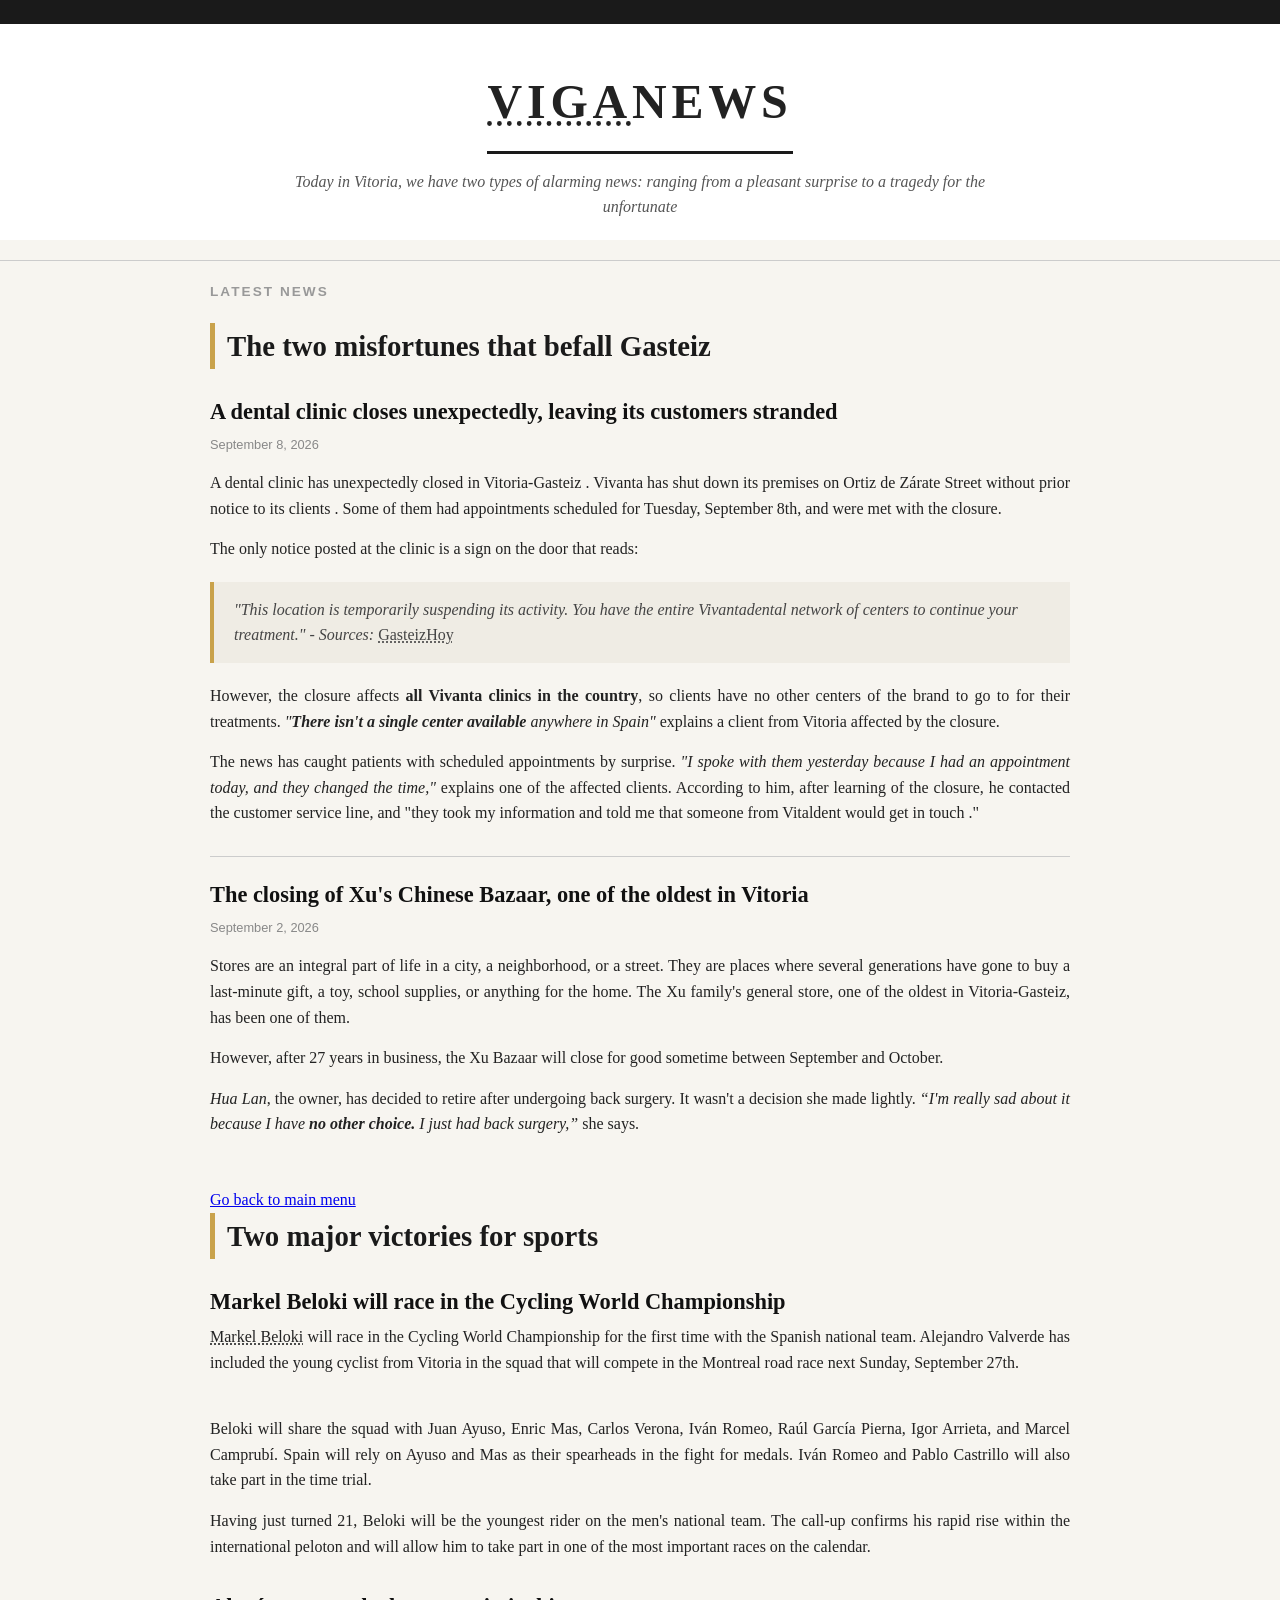
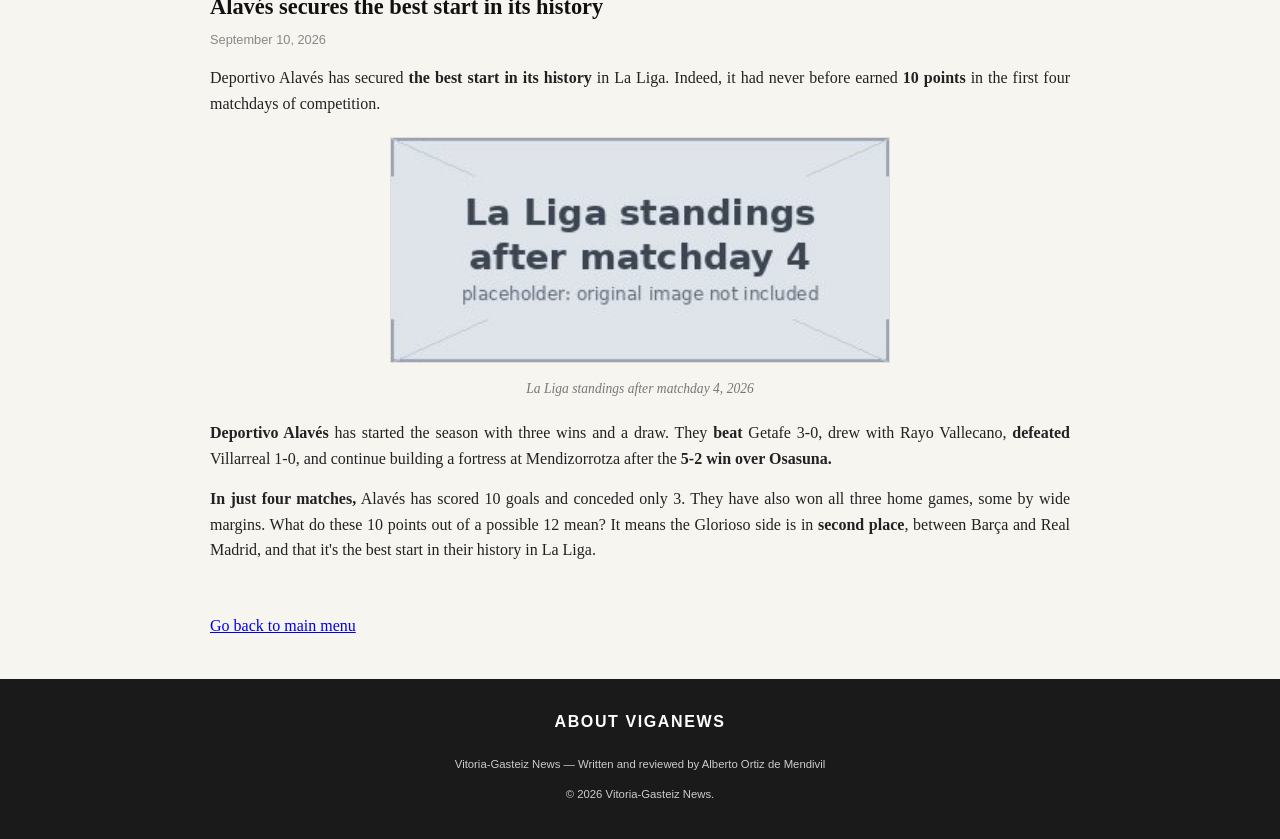
<file: unit-1/01-viganews-newspaper/index.html>
<!DOCTYPE html>
<html lang="en">

<head>
    <meta charset="UTF-8">
    <meta name="viewport" content="width=device-width, initial-scale=1.0">
    <title>VIGA News</title>
    <link rel="stylesheet" href="resources/styles/1-1.css">
</head>

<body>

    <!-- Navigation menu -->
    <nav id="main-menu">

    </nav>

    <!-- Header -->
    <header>
        <h1><abbr title="Vitoria Gasteiz">VIGA</abbr>News</h1>
            <p>Today in Vitoria, we have two types of alarming news: ranging from a pleasant surprise to a tragedy for the unfortunate</p>
    </header>
    <hr>
    <main>
        <h2>Latest News</h2>
        <!-- First section: -->
        <section id="City">
            <h2>The two misfortunes that befall Gasteiz</h2>
            <!-- First article -->
            <article>
                <h3>A dental clinic closes unexpectedly, leaving its customers stranded </h3>
                <time datetime="2026-09-08">September 8, 2026</time>
                    <p>A dental clinic has unexpectedly closed in Vitoria-Gasteiz . Vivanta has shut down its premises on Ortiz de Zárate Street without prior notice to its clients . Some of them had appointments scheduled for Tuesday, September 8th, and were met with the closure.</p>
                    <p>The only notice posted at the clinic is a sign on the door that reads:</p>
                    <!-- Citation from another site with sources, using abbr with title attribute -->
                        <blockquote cite="https://www.gasteizhoy.com/cierre-vivanta-clinica-dental-vitoria/">
                            <em><a href="https://www.gasteizhoy.com/cierre-vivanta-clinica-dental-vitoria/" target="_blank">"This location is temporarily suspending its activity. You have the entire Vivantadental network of centers to continue your treatment." - Sources: <abbr title="Local Basque News">GasteizHoy</abbr> </a></em>
                        </blockquote>
                    <p>However, the closure affects <b>all Vivanta clinics in the country</b>, so clients have no other centers of the brand to go to for their treatments. <em>"<b>There isn't a single center available</b> anywhere in Spain"</em> explains a client from Vitoria affected by the closure.</p>
                    <p>The news has caught patients with scheduled appointments by surprise. <em>"I spoke with them yesterday because I had an appointment today, and they changed the time,"</em> explains one of the affected clients. According to him, after learning of the closure, he contacted the customer service line, and "they took my information and told me that someone from Vitaldent would get in touch ."</p>
            </article>
        <hr>
            <!-- Second article -->
            <article>
                <h3>The closing of Xu's Chinese Bazaar, one of the oldest in Vitoria</h3>
                <time datetime="2026-09-02">September 2, 2026</time>
                    <p>Stores are an integral part of life in a city, a neighborhood, or a street. They are places where several generations have gone to buy a last-minute gift, a toy, school supplies, or anything for the home. The Xu family's general store, one of the oldest in Vitoria-Gasteiz, has been one of them.</p>
                    <p>However, after 27 years in business, the Xu Bazaar will close for good sometime between September and October.</p>
                    <!-- word in em (italics) -->
                    <p><em>Hua Lan</em>, the owner, has decided to retire after undergoing back surgery. It wasn't a decision she made lightly. <em>“I'm really sad about it because I have <b>no other choice.</b> I just had back surgery,”</em> she says.</p>
            </article>
        </section>
        <p><a href="#main-menu"> Go back to main menu</a></p>
        <!-- Second section: -->
        <section id="Sports">
            <h2>Two major victories for sports</h2>
                <!-- First article -->
                <article>
                <h3>Markel Beloki will race in the Cycling World Championship</h3>
                    <p><abbr title="Cyclist from Vitoria">Markel Beloki</abbr> will race in the Cycling World Championship for the first time with the Spanish national team. Alejandro Valverde has included the young cyclist from Vitoria in the squad that will compete in the Montreal road race next Sunday, September 27th.</p>
                    <br>
                    <p>Beloki will share the squad with Juan Ayuso, Enric Mas, Carlos Verona, Iván Romeo, Raúl García Pierna, Igor Arrieta, and Marcel Camprubí. Spain will rely on Ayuso and Mas as their spearheads in the fight for medals. Iván Romeo and Pablo Castrillo will also take part in the time trial.</p>
                    <p>Having just turned 21, Beloki will be the youngest rider on the men's national team. The call-up confirms his rapid rise within the international peloton and will allow him to take part in one of the most important races on the calendar.</p>
                </article>
                <!-- Second article -->
                <article>
                <h3>Alavés secures the best start in its history</h3>
                <time datetime="2026-09-10">September 10, 2026</time>
                    <p>Deportivo Alavés has secured <b>the best start in its history</b> in La Liga. Indeed, it had never before earned <b>10 points</b> in the first four matchdays of competition.</p>
                        <figure>
                            <img src="resources/image/clasification.jpg" width="500" height="300" alt="La Liga standings after matchday 4">
                            <figcaption><em>La Liga standings after matchday 4, 2026</em></figcaption>
                        </figure>
                    <!-- word (noun) in bold -->
                    <p><b>Deportivo Alavés</b> has started the season with three wins and a draw. They <b>beat</b> Getafe 3-0, drew with Rayo Vallecano, <b>defeated</b> Villarreal 1-0, and continue building a fortress at Mendizorrotza after the <b>5-2 win over Osasuna.</b></p>
                    <p><b>In just four matches,</b> Alavés has scored 10 goals and conceded only 3. They have also won all three home games, some by wide margins. What do these 10 points out of a possible 12 mean? It means the Glorioso side is in <b>second place</b>, between Barça and Real Madrid, and that it's the best start in their history in La Liga.</p>
                </article>
        </section>
        <p><a href="#main-menu"> Go back to main menu</a></p>
    </main>
    <!-- Footer -->
    <footer>
        <h2>About VIGANews</h2>
            <p><sub>Vitoria-Gasteiz News — Written and reviewed by Alberto Ortiz de Mendivil</sub></p>
            <p><sub>&copy; 2026 Vitoria-Gasteiz News.</sub></p>
    </footer>

</body>

</html>
</file>
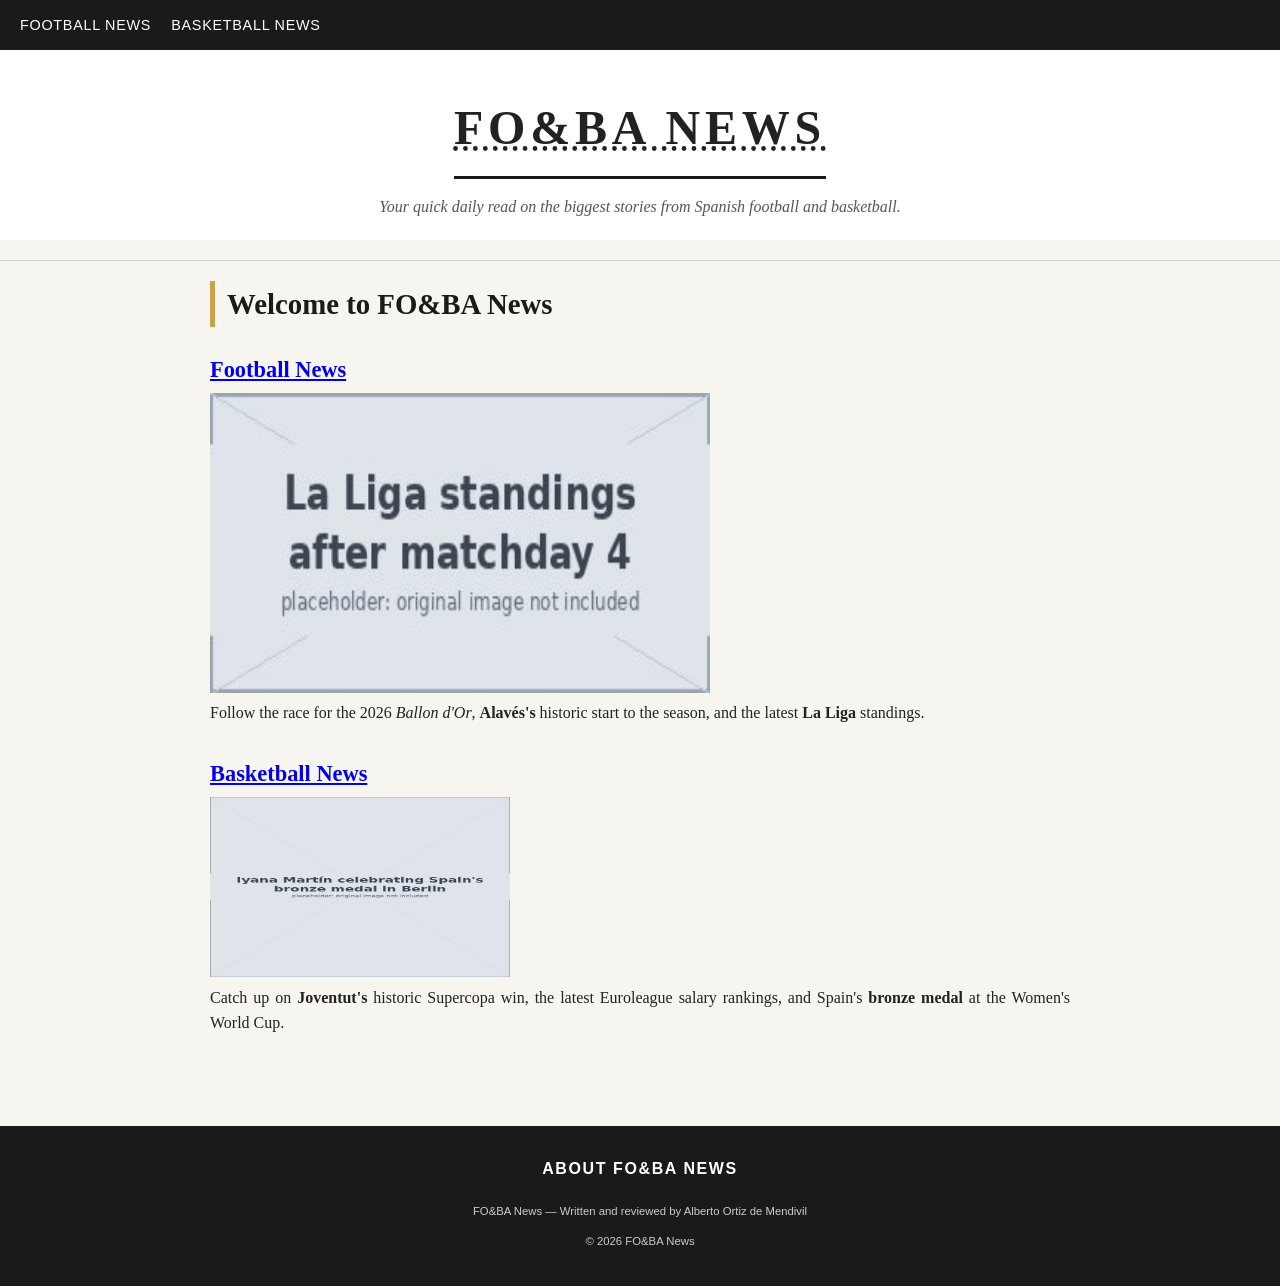
<file: unit-1/02-sports-news-site/index.html>
<!DOCTYPE html>
<html lang="en">

<head>
    <meta charset="UTF-8">
    <meta name="viewport" content="width=device-width, initial-scale=1.0">
    <title>FO&amp;BA NEWS</title>
    <link rel="icon" href="resources/image/favicon.jpg">
    <link rel="stylesheet" href="resources/styles/1-1.css">
</head>

<body>

    <!-- Navigation menu -->
    <nav id="main-menu">
        <ul>
            <li><a href="html/Football.html">Football News</a></li>
            <li><a href="html/Basketball.html">Basketball News</a></li>
        </ul>
    </nav>

    <!-- Header -->
    <header>
        <h1><abbr title="Football&Basketball">FO&BA NEWS</abbr></h1>
        <p>Your quick daily read on the <em>biggest</em> stories from Spanish football and basketball.</p>
    </header>
    <hr>

    <main>
        <section>
            <h2>Welcome to FO&amp;BA News</h2>

            <article>
                <h3><a href="html/Football.html">Football News</a></h3>
                <a href="https://www.laliga.com/en-GB/laliga-easports/standing" target="_blank">
                        <img src="resources/image/clasification-top-4.jpg" width="500" height="300" alt="La Liga standings after matchday 4">
                </a>
                <p>Follow the race for the 2026 <i lang="fr">Ballon d'Or</i>, <b>Alavés's</b> historic start to the season, and the latest <strong>La Liga</strong> standings.</p>
            </article>

            <article>
                <h3><a href="html/Basketball.html">Basketball News</a></h3>
                <img src="resources/image/iyana-martin-bronze.jpg" width="300" height="180" alt="Iyana Martín celebrating Spain's bronze medal">
                <p>Catch up on <b>Joventut's</b> historic Supercopa win, the latest Euroleague salary rankings, and Spain's <strong>bronze medal</strong> at the Women's World Cup.</p>
            </article>
        </section>
    </main>

    <!-- Footer -->
    <footer>
        <h2>About FO&BA News</h2>
        <p><sub>FO&amp;BA News — Written and reviewed by Alberto Ortiz de Mendivil</sub></p>
        <p><sub>&copy; 2026 FO&amp;BA News</sub></p>
    </footer>

</body>

</html>
</file>
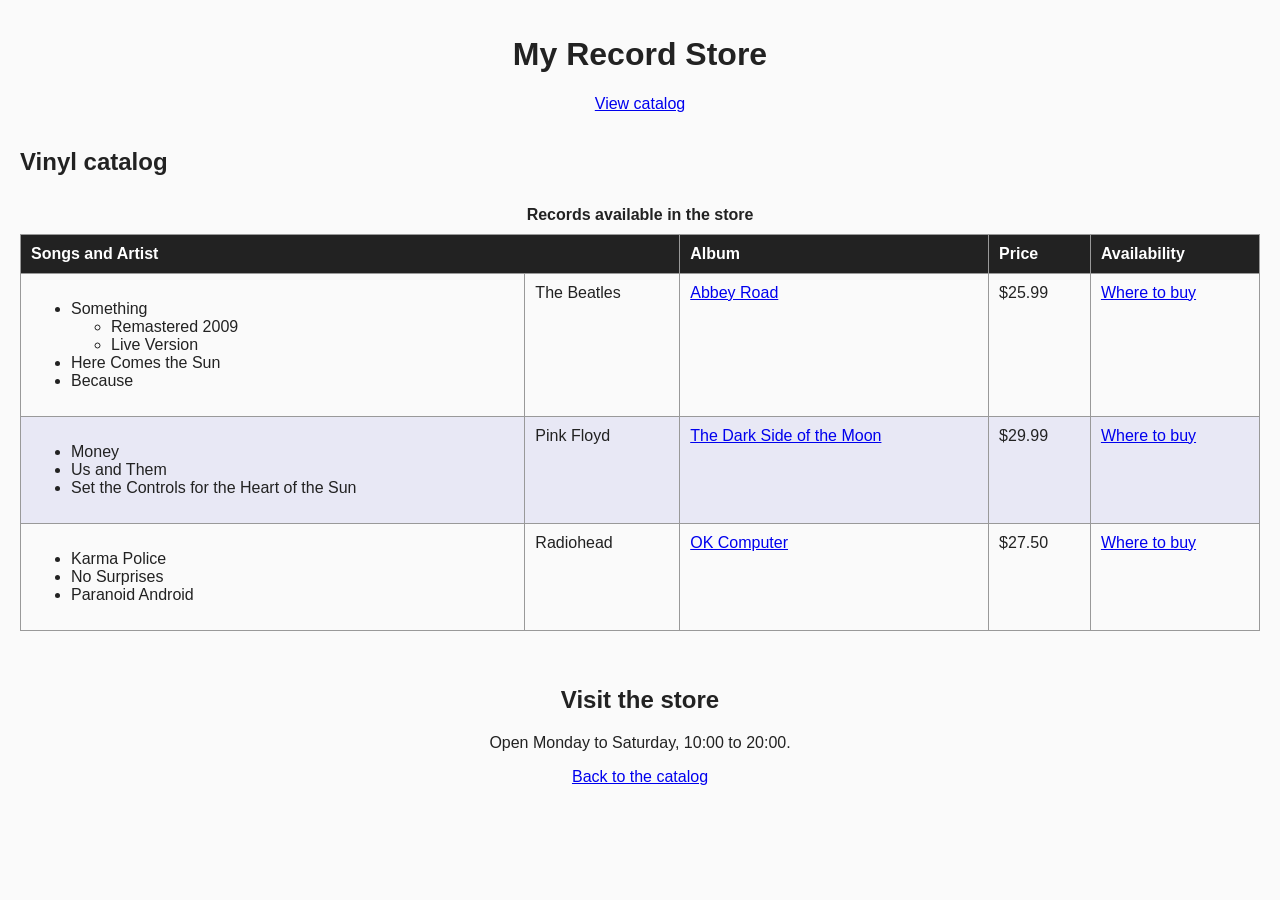
<file: unit-1/03-record-store/index.html>
<!DOCTYPE html>
<html lang="en">

<head>
    <meta charset="UTF-8">
    <meta name="viewport" content="width=device-width, initial-scale=1.0">
    <title>My Record Store</title>
    <!-- Req. 16: ruta relativa a la hoja de estilos -->
    <link rel="stylesheet" href="resources/styles/record-store.css">
</head>

<body>
    <header>
        <h1>My Record Store</h1>
        <nav>
            <a href="#songs-table">View catalog</a>
        </nav>
    </header>

    <main>
        <section class="record-store">
            <h2>Vinyl catalog</h2>

            <!-- Req. 1: tabla con 3 artistas y sus álbumes -->
            <!-- Req. 5: id para dar estilo a una etiqueta concreta con CSS -->
            <table id="songs-table">
                <caption>Records available in the store</caption>
                <thead>
                    <tr>
                        <!-- Req. 3: celda combinada horizontalmente (colspan) -->
                        <th colspan="2" scope="colgroup">Songs and Artist</th>
                        <th scope="col">Album</th>
                        <th scope="col">Price</th>
                        <th scope="col">Availability</th>
                    </tr>
                </thead>
                <tbody>
                    <!-- Req. 6: class común para dar estilo a un grupo de filas -->
                    <!-- Req. 7 y 8: colores alternos (nth-child) y efecto hover, definidos en el CSS -->
                    <tr class="record-row">
                        <!-- Req. 2: columna con los nombres de las canciones en una lista -->
                        <td>
                            <ul>
                                <li>Something
                                    <!-- Req. 9: lista anidada con versiones especiales de la canción -->
                                    <ul>
                                        <li>Remastered 2009</li>
                                        <li>Live Version</li>
                                    </ul>
                                </li>
                                <li>Here Comes the Sun</li>
                                <li>Because</li>
                            </ul>
                        </td>
                        <td>The Beatles</td>
                        <!-- Req. 4 y 13: nombre del álbum como enlace externo -->
                        <td>
                            <a href="https://en.wikipedia.org/wiki/Abbey_Road" target="_blank" rel="noopener noreferrer">Abbey Road</a>
                        </td>
                        <td>$25.99</td>
                        <!-- Req. 10 y 12: celda con enlace interno a otra parte de la misma página -->
                        <td>
                            <a href="#store-info">Where to buy</a>
                        </td>
                    </tr>
                    <tr class="record-row">
                        <td>
                            <ul>
                                <li>Money</li>
                                <li>Us and Them</li>
                                <li>Set the Controls for the Heart of the Sun</li>
                            </ul>
                        </td>
                        <td>Pink Floyd</td>
                        <td>
                            <a href="https://en.wikipedia.org/wiki/The_Dark_Side_of_the_Moon" target="_blank" rel="noopener noreferrer">The Dark Side of the Moon</a>
                        </td>
                        <td>$29.99</td>
                        <td>
                            <a href="#store-info">Where to buy</a>
                        </td>
                    </tr>
                    <tr class="record-row">
                        <td>
                            <ul>
                                <li>Karma Police</li>
                                <li>No Surprises</li>
                                <li>Paranoid Android</li>
                            </ul>
                        </td>
                        <td>Radiohead</td>
                        <td>
                            <a href="https://en.wikipedia.org/wiki/OK_Computer" target="_blank" rel="noopener noreferrer">OK Computer</a>
                        </td>
                        <td>$27.50</td>
                        <td>
                            <a href="#store-info">Where to buy</a>
                        </td>
                    </tr>
                </tbody>
            </table>

        </section>
    </main>

    <!-- Destino de los enlaces internos "Where to buy" (Req. 10 y 12) -->
    <footer id="store-info">
        <h2>Visit the store</h2>
        <p>Open Monday to Saturday, 10:00 to 20:00.</p>
        <p><a href="#songs-table">Back to the catalog</a></p>
        
    </footer>
</body>
</html>
</file>
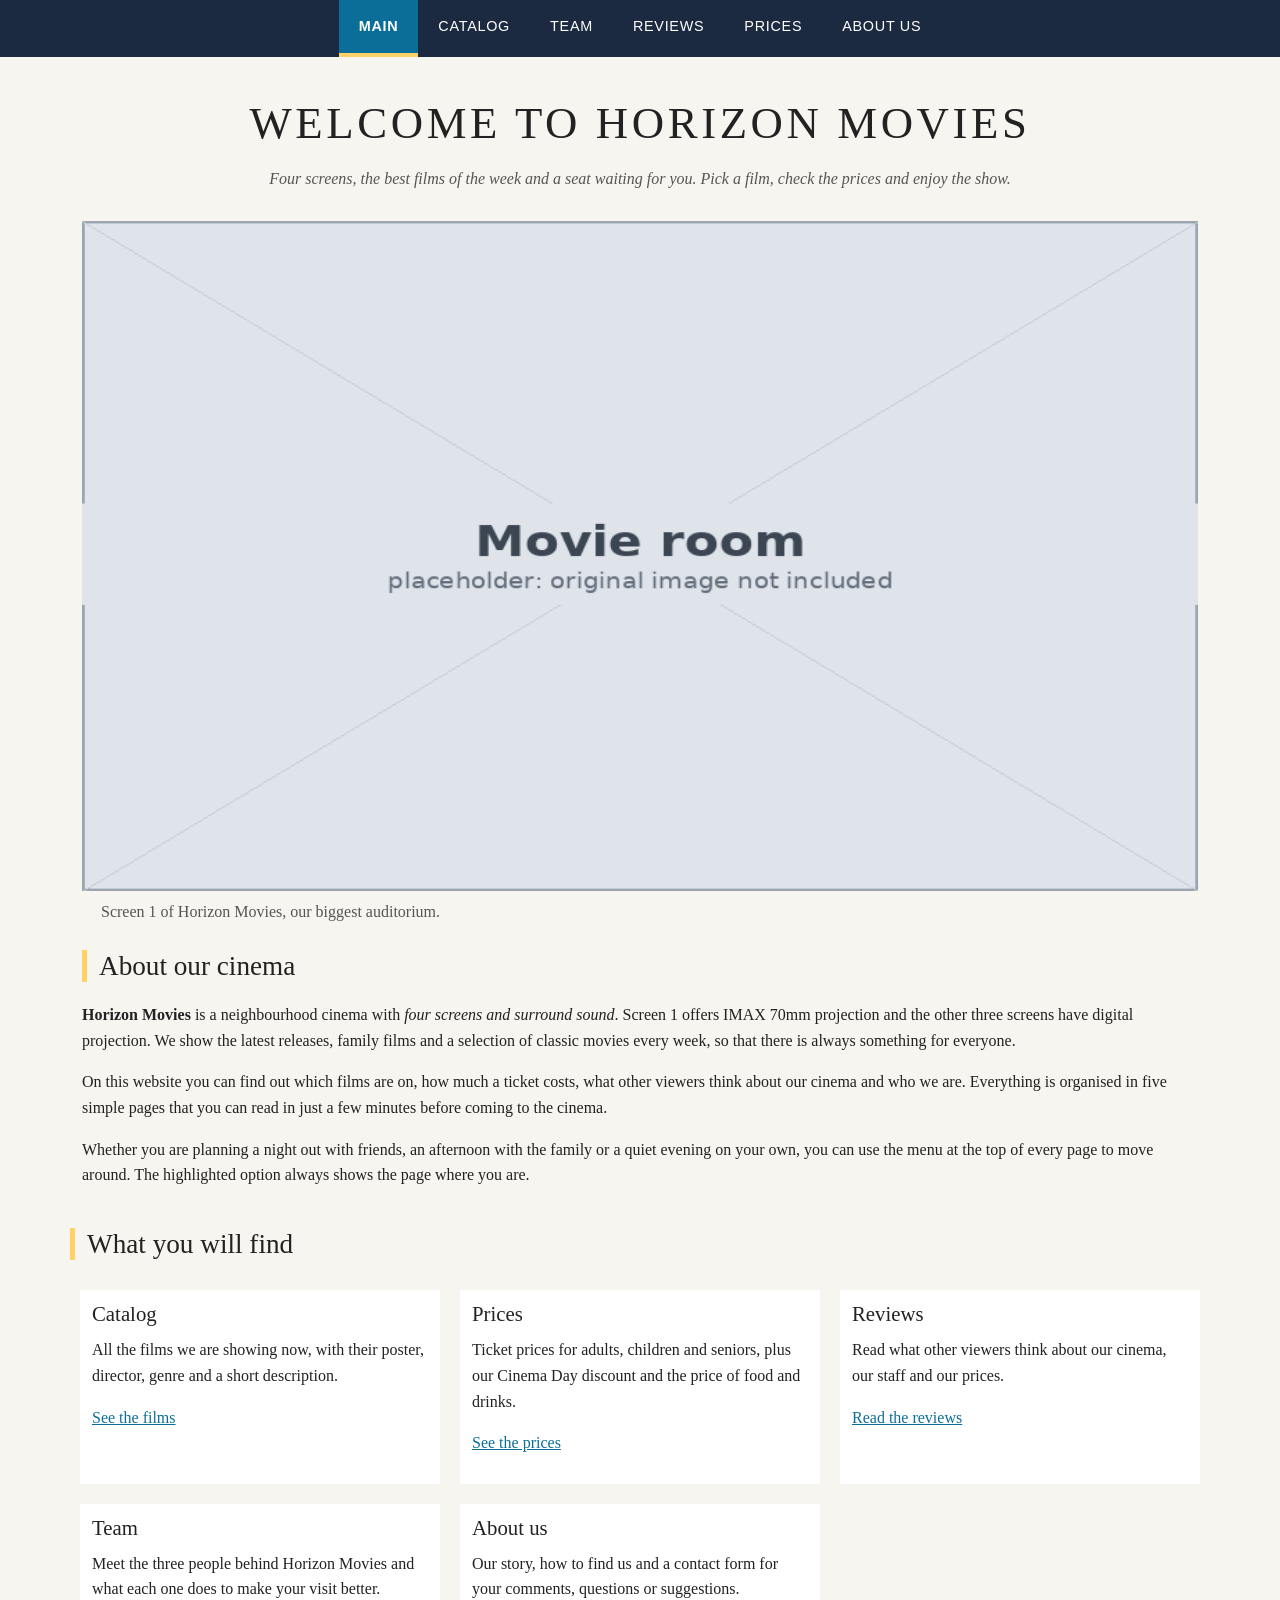
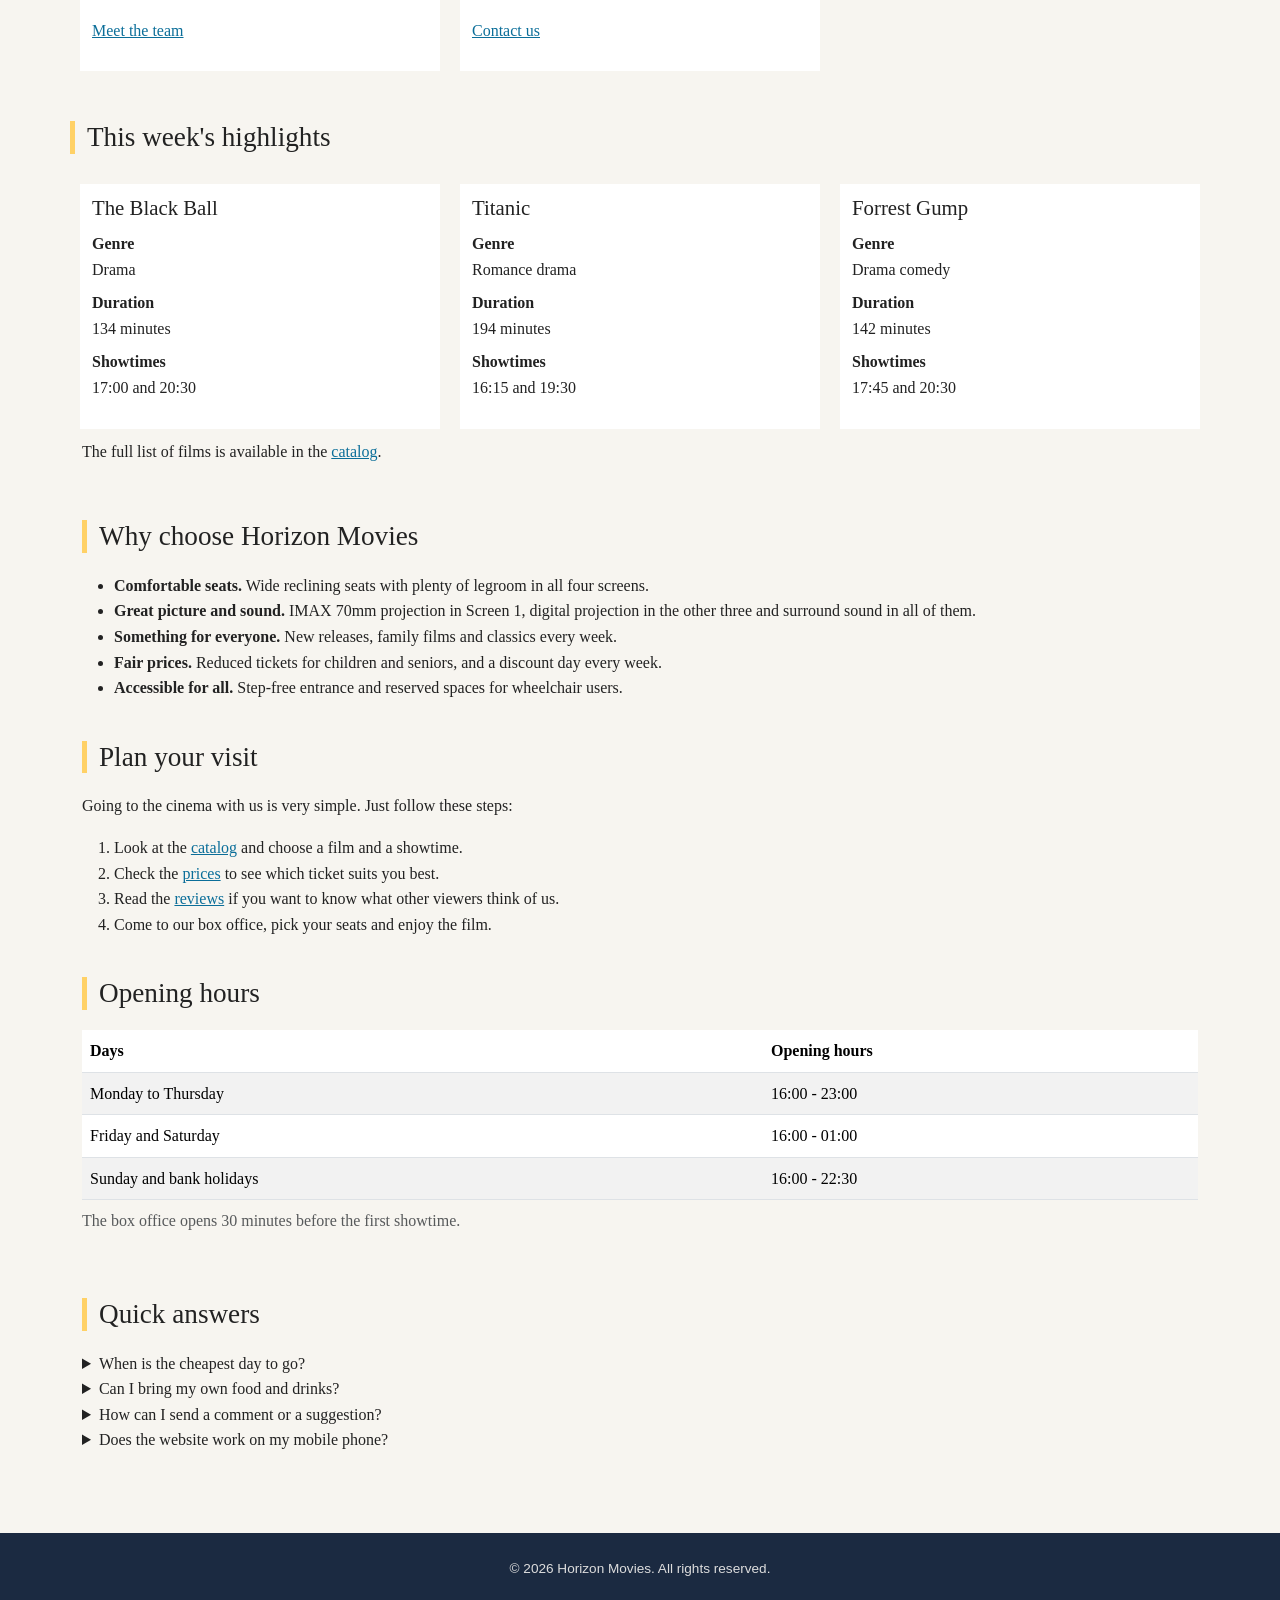
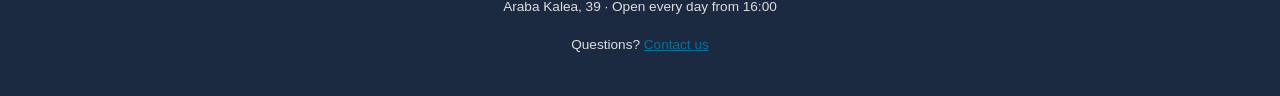
<file: unit-2/horizon-movies/index.html>
<!DOCTYPE html>
<html lang="en">

<head>
    <meta charset="UTF-8">
    <meta name="viewport" content="width=device-width, initial-scale=1.0">
    <!-- Required: one specific sentence that summarises THIS page -->
    <meta name="description"
        content="Horizon Movies home page: discover our four screens, this week's films, ticket prices, opening hours and how to contact us.">
    <!-- Required: title that says what the page contains -->
    <title>Horizon Movies | Home - Films, prices and reviews</title>
    <link rel="stylesheet" href="resources/css/bootstrap.min.css">
    <link rel="stylesheet" href="resources/css/estilos-propios.css">
</head>

<body>

    <!-- Navigation menu (same on every page; the current page has class="active") -->
    <nav id="menu-principal">
        <ul>
            <li><a href="index.html" class="active">MAIN</a></li>
            <li><a href="html/catalog.html">CATALOG</a></li>
            <li><a href="html/team.html">TEAM</a></li>
            <li><a href="html/reviews.html">REVIEWS</a></li>
            <li><a href="html/prices.html">PRICES</a></li>
            <li><a href="html/about_us.html">ABOUT US</a></li>
        </ul>
    </nav>

    <main class="container">
        <!-- Required: one h1 with the title of the page -->
        <h1>Welcome to Horizon Movies</h1>
        <p>Four screens, the best films of the week and a seat waiting for you. Pick a film, check the prices and enjoy
            the show.</p>

        <!-- Cover image: figure + figcaption, responsive thanks to Bootstrap's img-fluid -->
        <figure>
            <img src="resources/images/cinema-room.png" class="img-fluid mb-2"
                alt="Empty cinema auditorium with gray seats facing a large screen">
            <figcaption>Screen 1 of Horizon Movies, our biggest auditorium.</figcaption>
        </figure>

        <!-- Presentation of the website: what it is, who it is for and what it offers -->
        <section>
            <h2>About our cinema</h2>
            <p>
                <strong>Horizon Movies</strong> is a neighbourhood cinema with <em>four screens and
                    surround sound</em>. Screen 1 offers IMAX 70mm projection and the other three screens
                have digital projection. We show the latest releases, family films and a selection of
                classic movies every week, so that there is always something for everyone.
            </p>
            <p>
                On this website you can find out which films are on, how much a ticket costs, what other
                viewers think about our cinema and who we are. Everything is organised in five simple pages
                that you can read in just a few minutes before coming to the cinema.
            </p>
            <p>
                Whether you are planning a night out with friends, an afternoon with the family or a quiet
                evening on your own, you can use the menu at the top of every page to move around. The
                highlighted option always shows the page where you are.
            </p>
        </section>

        <!-- One card per page of the website (Bootstrap grid: 3 columns on desktop, 1 on mobile) -->
        <section class="row">
            <h2 class="col-12">What you will find</h2>

            <article class="col-md-4">
                <h3>Catalog</h3>
                <p>All the films we are showing now, with their poster, director, genre and a short description.</p>
                <p><a href="html/catalog.html">See the films</a></p>
            </article>

            <article class="col-md-4">
                <h3>Prices</h3>
                <p>Ticket prices for adults, children and seniors, plus our Cinema Day discount and the price of food
                    and drinks.</p>
                <p><a href="html/prices.html">See the prices</a></p>
            </article>

            <article class="col-md-4">
                <h3>Reviews</h3>
                <p>Read what other viewers think about our cinema, our staff and our prices.</p>
                <p><a href="html/reviews.html">Read the reviews</a></p>
            </article>

            <article class="col-md-4">
                <h3>Team</h3>
                <p>Meet the three people behind Horizon Movies and what each one does to make your visit better.</p>
                <p><a href="html/team.html">Meet the team</a></p>
            </article>

            <article class="col-md-4">
                <h3>About us</h3>
                <p>Our story, how to find us and a contact form for your comments, questions or suggestions.</p>
                <p><a href="html/about_us.html">Contact us</a></p>
            </article>
        </section>

        <!-- Featured films of the week: they are three of the films of the catalog. Each card uses a description list (dl) -->
        <section class="row">
            <h2 class="col-12">This week's highlights</h2>

            <article class="col-md-4">
                <h3>The Black Ball</h3>
                <dl>
                    <dt>Genre</dt>
                    <dd>Drama</dd>
                    <dt>Duration</dt>
                    <dd>134 minutes</dd>
                    <dt>Showtimes</dt>
                    <dd>17:00 and 20:30</dd>
                </dl>
            </article>

            <article class="col-md-4">
                <h3>Titanic</h3>
                <dl>
                    <dt>Genre</dt>
                    <dd>Romance drama</dd>
                    <dt>Duration</dt>
                    <dd>194 minutes</dd>
                    <dt>Showtimes</dt>
                    <dd>16:15 and 19:30</dd>
                </dl>
            </article>

            <article class="col-md-4">
                <h3>Forrest Gump</h3>
                <dl>
                    <dt>Genre</dt>
                    <dd>Drama comedy</dd>
                    <dt>Duration</dt>
                    <dd>142 minutes</dd>
                    <dt>Showtimes</dt>
                    <dd>17:45 and 20:30</dd>
                </dl>
            </article>
            <p class="col-12">The full list of films is available in the <a href="html/catalog.html">catalog</a>.</p>
        </section>

        <!-- Benefits of the cinema: unordered list -->
        <section>
            <h2>Why choose Horizon Movies</h2>
            <ul>
                <li><strong>Comfortable seats.</strong> Wide reclining seats with plenty of legroom in all four screens.
                </li>
                <li><strong>Great picture and sound.</strong> IMAX 70mm projection in Screen 1, digital projection in
                    the other three and surround sound in all of them.</li>
                <li><strong>Something for everyone.</strong> New releases, family films and classics every week.</li>
                <li><strong>Fair prices.</strong> Reduced tickets for children and seniors, and a discount day every
                    week.</li>
                <li><strong>Accessible for all.</strong> Step-free entrance and reserved spaces for wheelchair users.
                </li>
            </ul>
        </section>

        <!-- How to plan a visit: ordered list, because the order of the steps matters -->
        <section>
            <h2>Plan your visit</h2>
            <p>Going to the cinema with us is very simple. Just follow these steps:</p>
            <ol>
                <li>Look at the <a href="html/catalog.html">catalog</a> and choose a film and a showtime.</li>
                <li>Check the <a href="html/prices.html">prices</a> to see which ticket suits you best.</li>
                <li>Read the <a href="html/reviews.html">reviews</a> if you want to know what other viewers think of us.
                </li>
                <li>Come to our box office, pick your seats and enjoy the film.</li>
            </ol>
        </section>

        <!-- Opening hours: table with caption and header cells -->
        <section>
            <h2>Opening hours</h2>
            <div class="table-responsive">
                <table class="table table-striped">
                    <caption>The box office opens 30 minutes before the first showtime.</caption>
                    <thead>
                        <tr>
                            <th>Days</th>
                            <th>Opening hours</th>
                        </tr>
                    </thead>
                    <tbody>
                        <tr>
                            <td>Monday to Thursday</td>
                            <td>16:00 - 23:00</td>
                        </tr>
                        <tr>
                            <td>Friday and Saturday</td>
                            <td>16:00 - 01:00</td>
                        </tr>
                        <tr>
                            <td>Sunday and bank holidays</td>
                            <td>16:00 - 22:30</td>
                        </tr>
                    </tbody>
                </table>
            </div>
        </section>

        <!-- Frequently asked questions: details/summary is an HTML5 tag that opens and closes without JavaScript -->
        <section>
            <h2>Quick answers</h2>

            <details>
                <summary>When is the cheapest day to go?</summary>
                <p>Every Wednesday is Cinema Day, with reduced prices on standard tickets. See the details on the <a
                        href="html/prices.html">prices page</a>.</p>
            </details>

            <details>
                <summary>Can I bring my own food and drinks?</summary>
                <p>We have a snack bar with popcorn, drinks and sweets, so we ask you not to bring outside food into the
                    auditoriums.</p>
            </details>

            <details>
                <summary>How can I send a comment or a suggestion?</summary>
                <p>Use the contact form on the <a href="html/about_us.html">About us</a> page. We read every message.
                </p>
            </details>

            <details>
                <summary>Does the website work on my mobile phone?</summary>
                <p>Yes. The design is responsive, so the pages adapt to the size of your screen.</p>
            </details>
        </section>
    </main>

    <footer>
        <p>&copy; 2026 Horizon Movies. All rights reserved.</p>
        <address>Araba Kalea, 39 &middot; Open every day from 16:00</address>
        <p>Questions? <a href="html/about_us.html">Contact us</a></p>
    </footer>
</body>

</html>
</file>
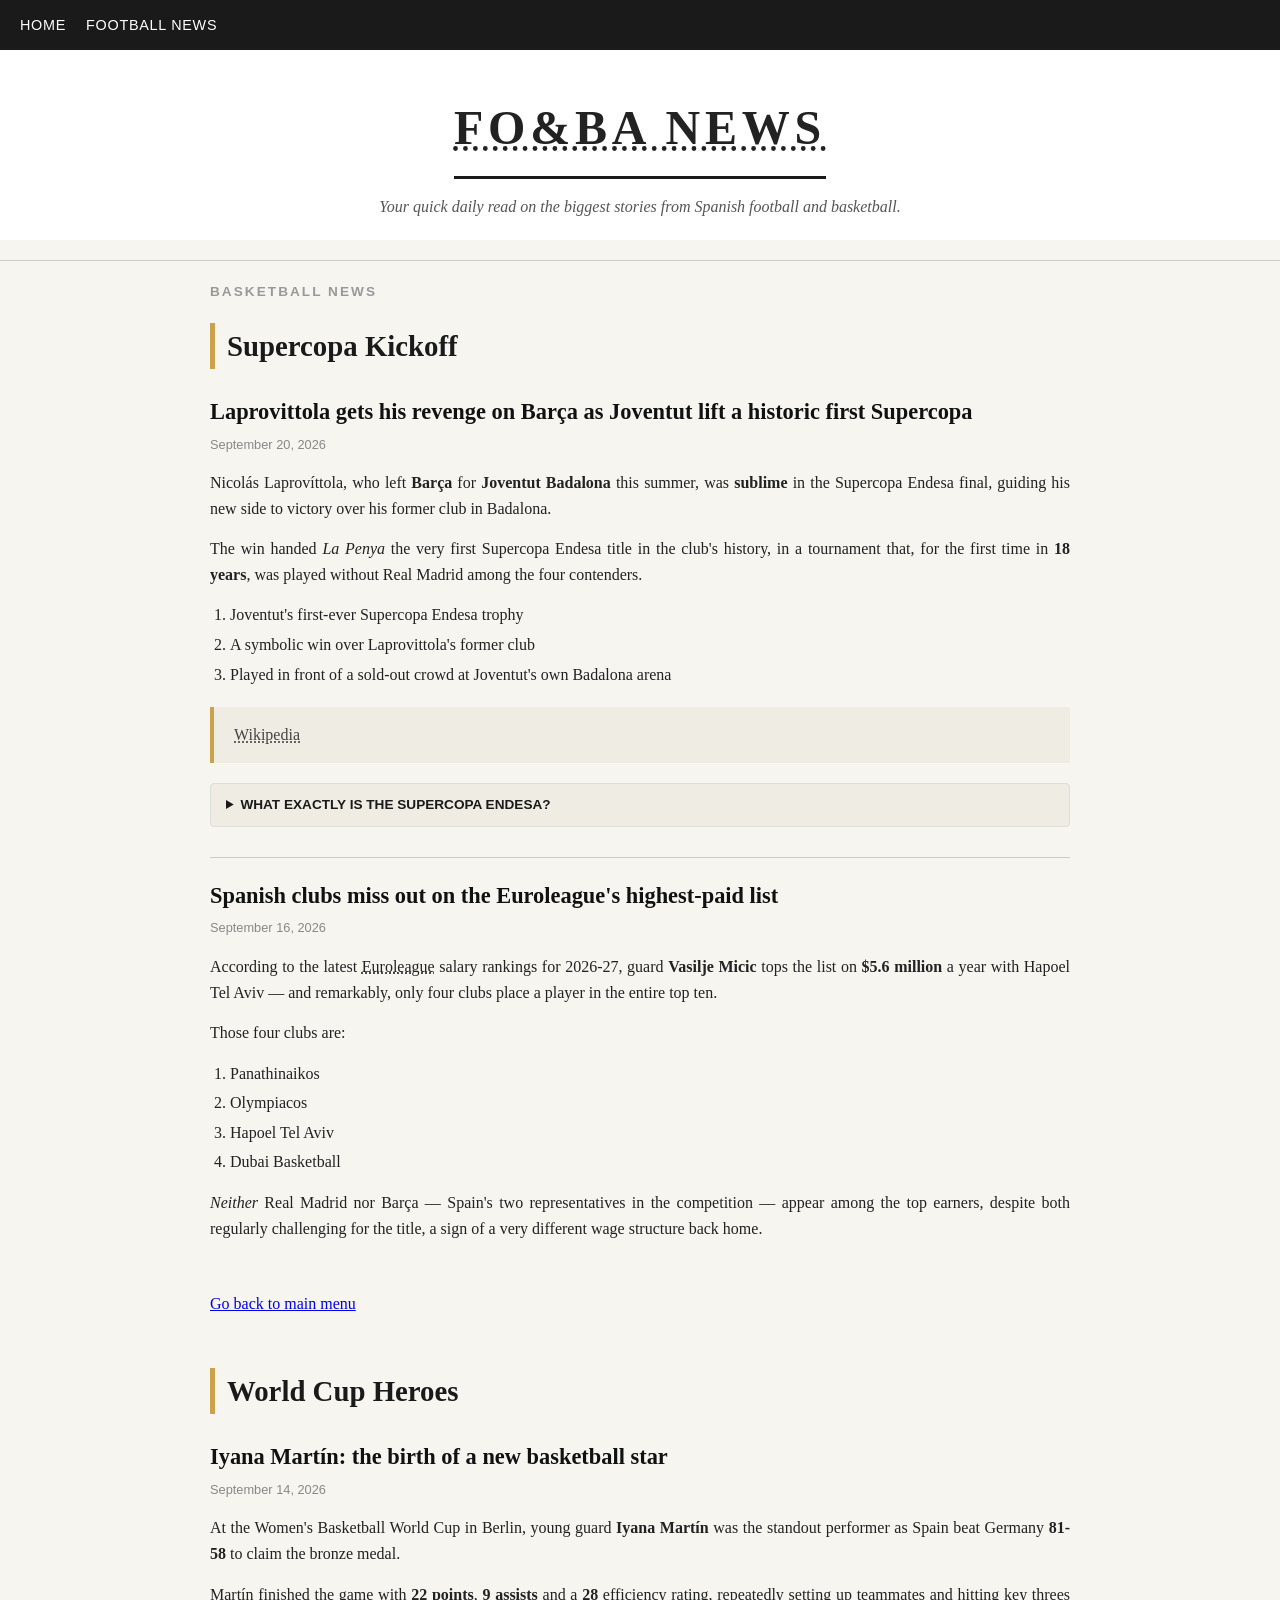
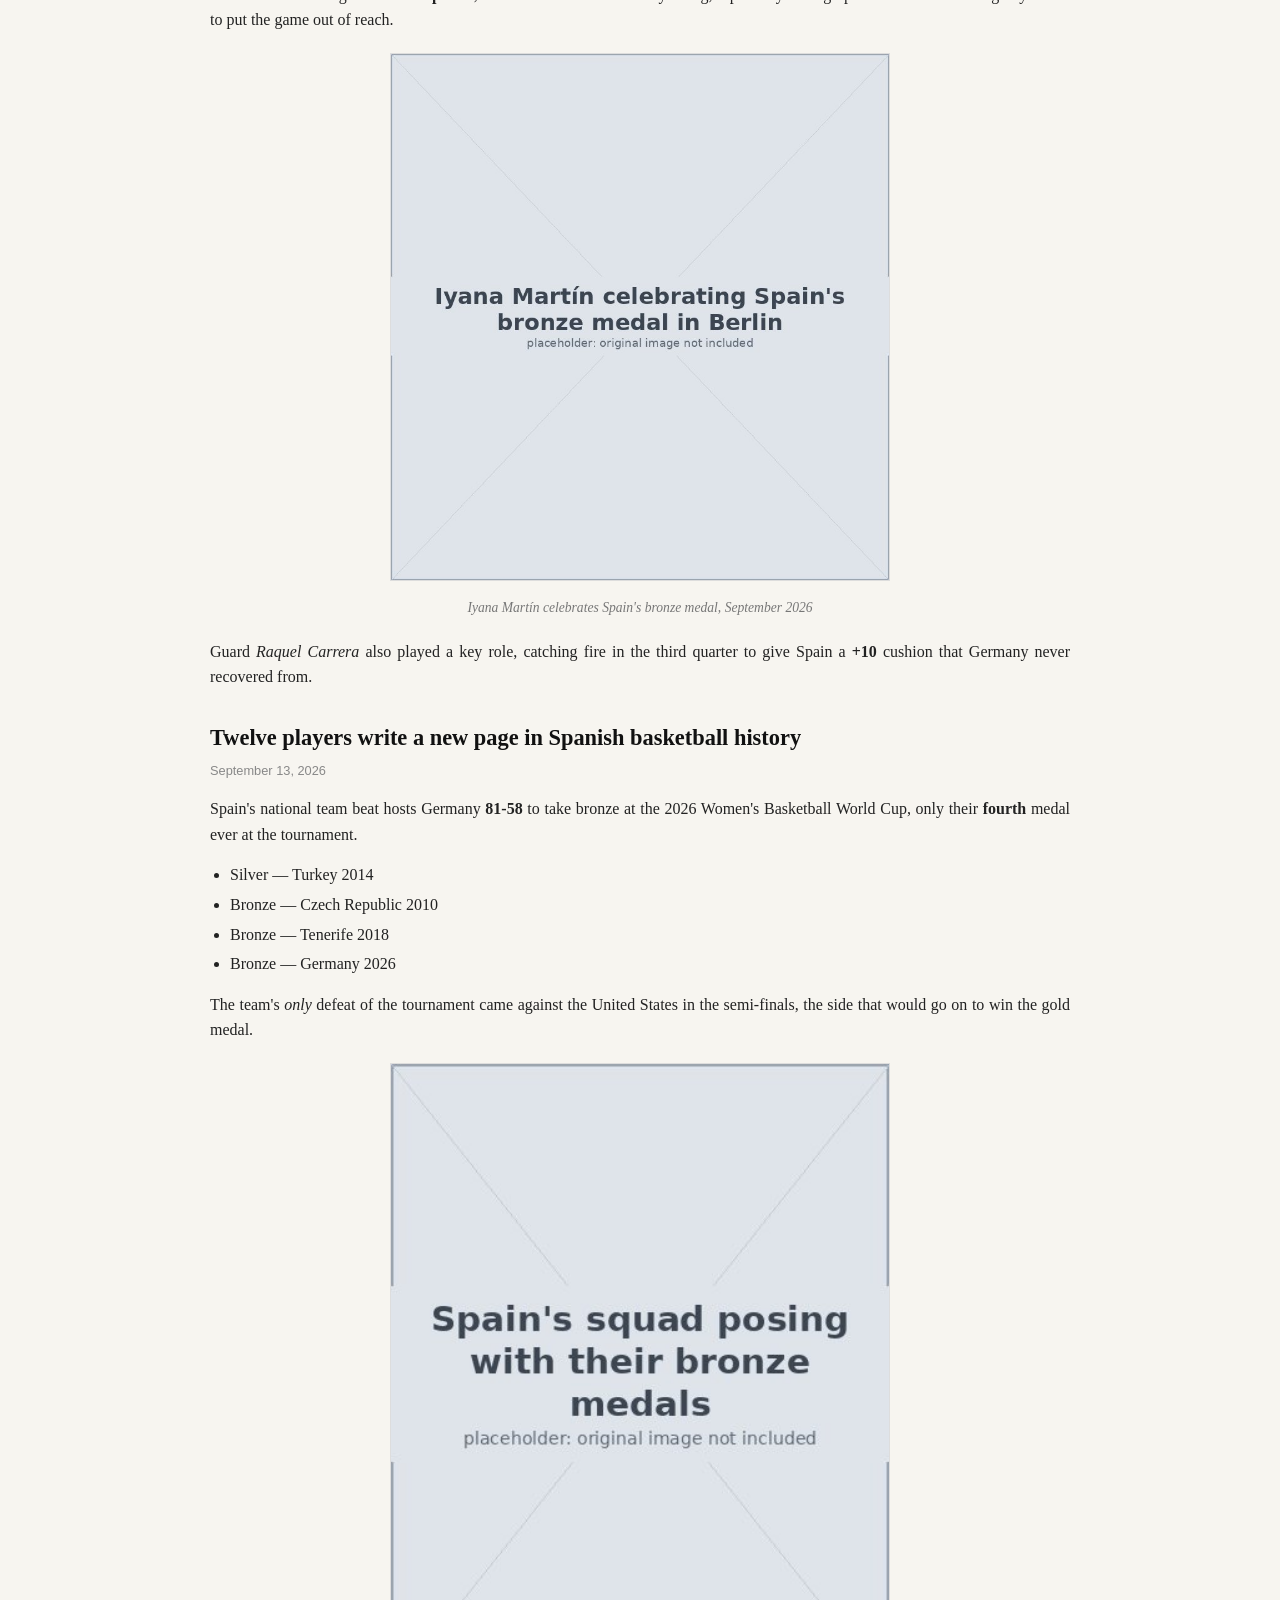
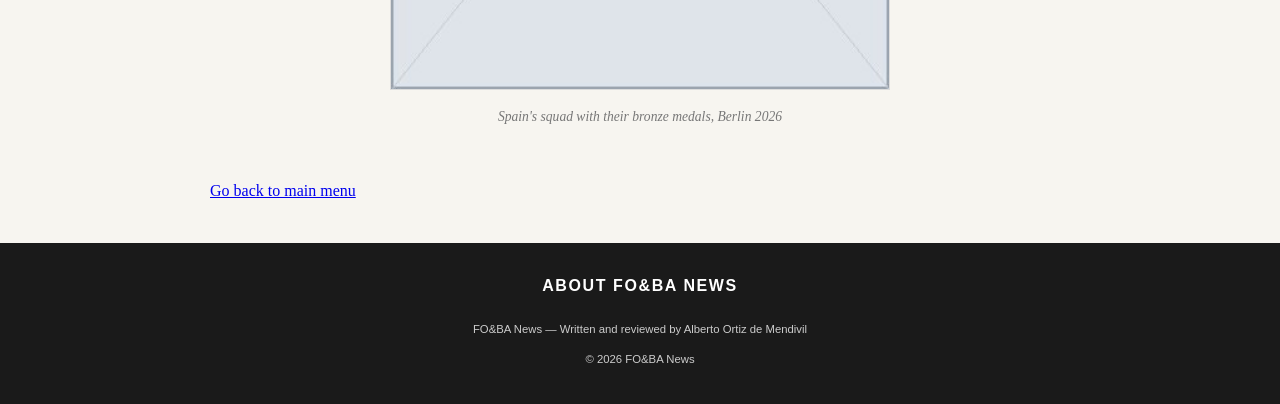
<file: unit-1/02-sports-news-site/html/Basketball.html>
<!DOCTYPE html>
<html lang="en">

<head>
    <meta charset="UTF-8">
    <meta name="viewport" content="width=device-width, initial-scale=1.0">
    <title>BASKETBALL NEWS</title>
    <link rel="icon" href="../resources/image/favicon.jpg">
    <link rel="stylesheet" href="../resources/styles/1-1.css">
</head>

<body>

    <!-- Navigation menu -->
    <nav id="main-menu">
        <ul>
            <li><a href="../index.html">Home</a></li>
            <li><a href="Football.html">Football News</a></li>
        </ul>
    </nav>

    <!-- Header -->
    <header>
        <h1><abbr title="Football&Basketball">FO&BA NEWS</abbr></h1>
        <p>Your quick daily read on the <em>biggest</em> stories from Spanish football and basketball.</p>
    </header>
    <hr>

    <main>
        <h2>Basketball News</h2>

        <!-- First section: of Basketball -->
        <section id="Basketball-1-section">
            <h2>Supercopa Kickoff</h2>

            <!-- First article -->
            <article>
                <h3>Laprovittola gets his revenge on Barça as Joventut lift a historic first Supercopa</h3>
                <time datetime="2026-09-20">September 20, 2026</time>
                <p>Nicolás Laprovíttola, who left <b>Barça</b> for <b>Joventut Badalona</b> this summer, was <strong>sublime</strong> in the Supercopa Endesa final, guiding his new side to victory over his former club in Badalona.</p>
                <p>The win handed <i>La Penya</i> the very first Supercopa Endesa title in the club's history, in a tournament that, for the first time in <b>18 years</b>, was played without Real Madrid among the four contenders.</p>
                <ol>
                    <li>Joventut's first-ever Supercopa Endesa trophy</li>
                    <li>A symbolic win over Laprovittola's former club</li>
                    <li>Played in front of a sold-out crowd at Joventut's own Badalona arena</li>
                </ol>

                <!-- Citation from another site with sources, using abbr with title attribute -->
                <blockquote cite="https://en.wikipedia.org/wiki/Supercopa_de_Espa%C3%B1a_de_Baloncesto">
                    <em>
                        <a href="https://en.wikipedia.org/wiki/Supercopa_de_Espa%C3%B1a_de_Baloncesto" target="_blank">
                            <abbr title="Wikipedia — Supercopa de España de Baloncesto">Wikipedia</abbr>
                        </a>
                    </em>
                </blockquote>

                <!-- Requisito 10: bloque de contenido que se puede mostrar/ocultar -->
                <details>
                    <summary>What exactly is the Supercopa Endesa?</summary>
                    <p>Created in 1984, the Supercopa is Spanish basketball's traditional season-opener, pitting the reigning Liga Endesa and Copa del Rey champions against the top sides from the previous regular season in a short knockout event.</p>
                </details>
            </article>
            <hr>

            <!-- Second article -->
            <article>
                <h3>Spanish clubs miss out on the Euroleague's highest-paid list</h3>
                <time datetime="2026-09-16">September 16, 2026</time>
                <p>According to the latest <abbr title="Euroleague">Euroleague</abbr> salary rankings for 2026-27, guard <strong>Vasilje Micic</strong> tops the list on <b>$5.6 million</b> a year with Hapoel Tel Aviv — and remarkably, only four clubs place a player in the entire top ten.</p>
                <p>Those four clubs are:</p>
                <ol>
                    <li>Panathinaikos</li>
                    <li>Olympiacos</li>
                    <li>Hapoel Tel Aviv</li>
                    <li>Dubai Basketball</li>
                </ol>
                <p><em>Neither</em> Real Madrid nor Barça — Spain's two representatives in the competition — appear among the top earners, despite both regularly challenging for the title, a sign of a very different wage structure back home.</p>
            </article>
        </section>

        <p><a href="#main-menu">Go back to main menu</a></p>
        <br>
        <br>

        <!-- Second section: of Basketball -->
        <section id="Basketball">
            <h2>World Cup Heroes</h2>

            <!-- First article -->
            <article>
                <h3>Iyana Martín: the birth of a new basketball star</h3>
                <time datetime="2026-09-14">September 14, 2026</time>
                <p>At the Women's Basketball World Cup in Berlin, young guard <strong>Iyana Martín</strong> was the standout performer as Spain beat Germany <b>81-58</b> to claim the bronze medal.</p>
                <p>Martín finished the game with <b>22 points</b>, <b>9 assists</b> and a <b>28</b> efficiency rating, repeatedly setting up teammates and hitting key threes to put the game out of reach.</p>
                <figure>
                    <!-- Requisito 8: enlace externo basado en una imagen existente -->
                    <a href="https://www.fiba.basketball/en/events/fiba-womens-basketball-world-cup-2026/teams/spain#roster" target="_blank">
                        <img src="../resources/image/iyana-martin-bronze.jpg" width="500" height="300" alt="Iyana Martín celebrating Spain's bronze medal in Berlin">
                    </a>
                    <figcaption><em>Iyana Martín celebrates Spain's bronze medal, September 2026</em></figcaption>
                </figure>
                <p>Guard <i>Raquel Carrera</i> also played a key role, catching fire in the third quarter to give Spain a <b>+10</b> cushion that Germany never recovered from.</p>
            </article>

            <!-- Second article -->
            <article>
                <h3>Twelve players write a new page in Spanish basketball history</h3>
                <time datetime="2026-09-13">September 13, 2026</time>
                <p>Spain's national team beat hosts Germany <b>81-58</b> to take bronze at the 2026 Women's Basketball World Cup, only their <strong>fourth</strong> medal ever at the tournament.</p>
                <ul>
                    <li>Silver — Turkey 2014</li>
                    <li>Bronze — Czech Republic 2010</li>
                    <li>Bronze — Tenerife 2018</li>
                    <li>Bronze — Germany 2026</li>
                </ul>
                <p>The team's <em>only</em> defeat of the tournament came against the United States in the semi-finals, the side that would go on to win the gold medal.</p>
                <figure>
                    <img src="../resources/image/spain-team-bronze.jpg" width="500" height="300" alt="Spain's squad posing with their bronze medals">
                    <figcaption><em>Spain's squad with their bronze medals, Berlin 2026</em></figcaption>
                </figure>
            </article>
        </section>

        <p><a href="#main-menu">Go back to main menu</a></p>
    </main>

    <!-- Footer -->
    <footer>
        <h2>About FO&BA News</h2>
        <p><sub>FO&amp;BA News — Written and reviewed by Alberto Ortiz de Mendivil</sub></p>
        <p><sub>&copy; 2026 FO&amp;BA News</sub></p>
    </footer>

</body>

</html>
</file>
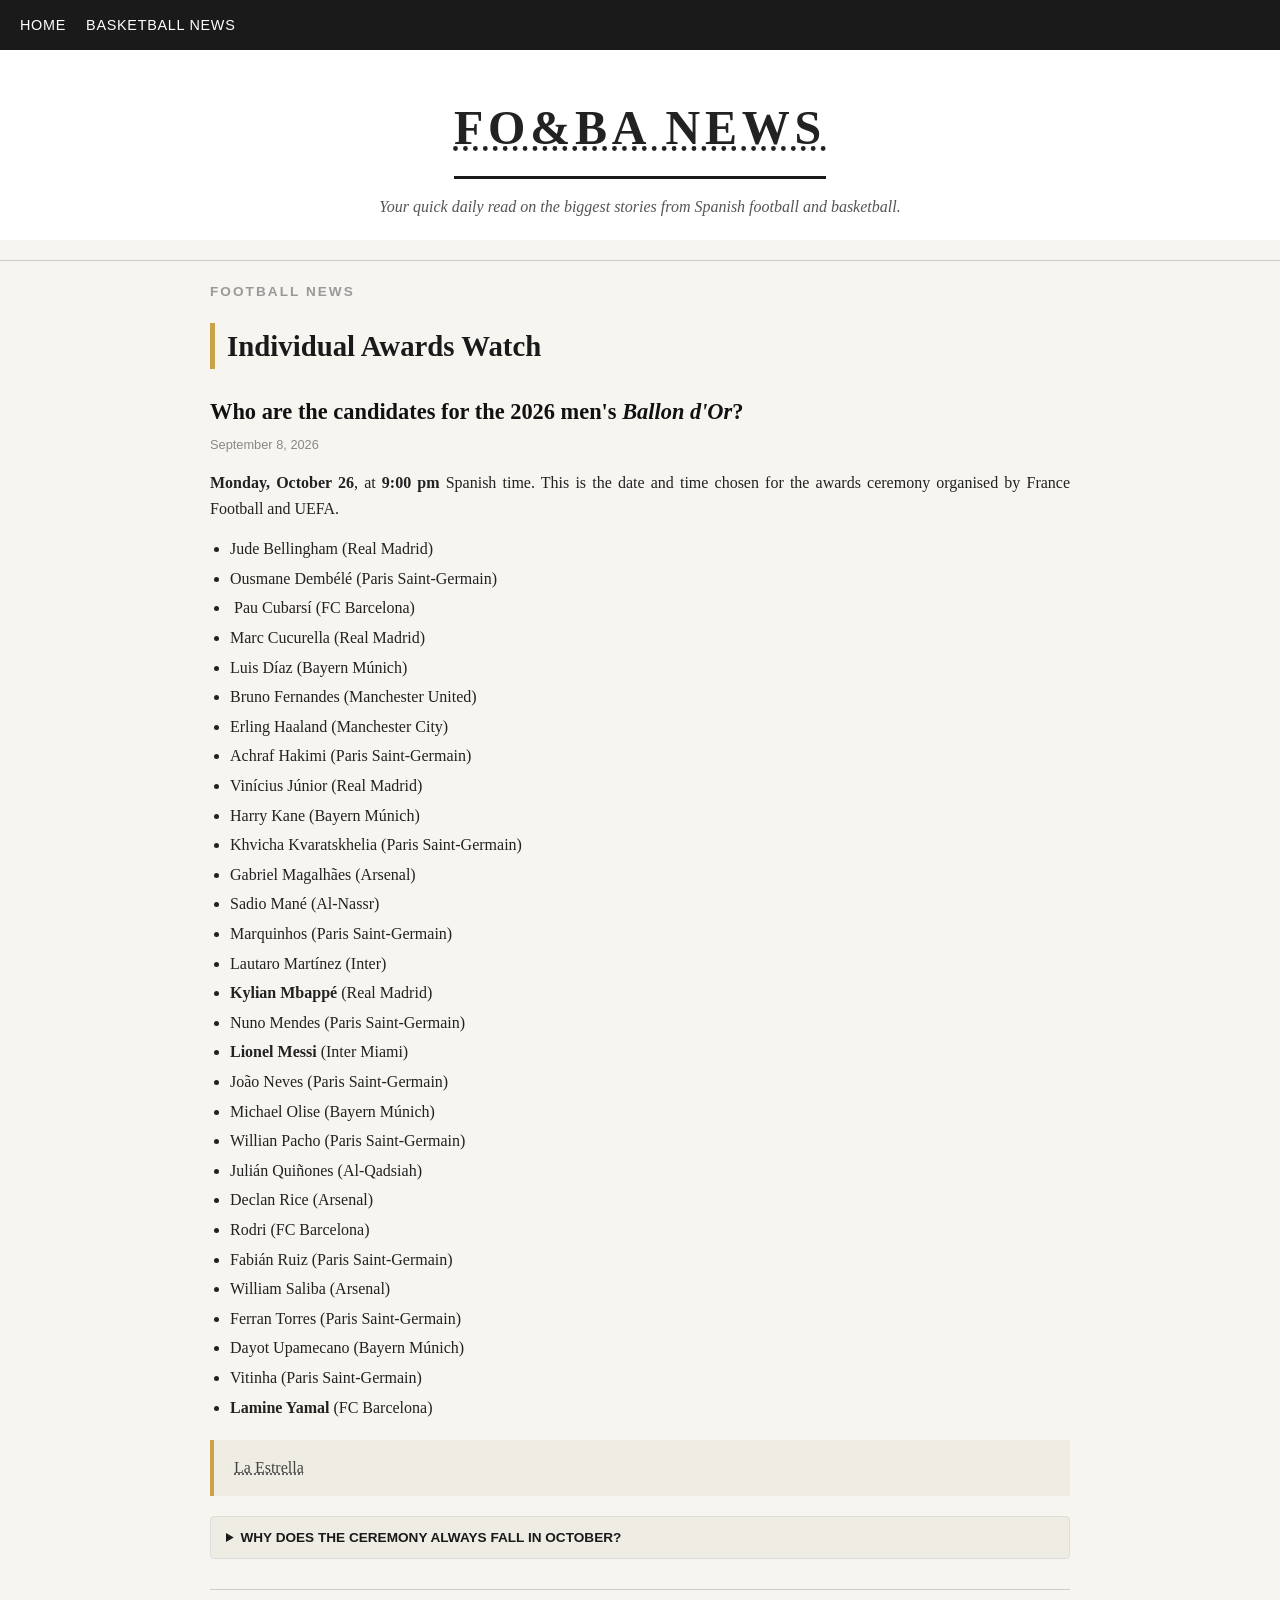
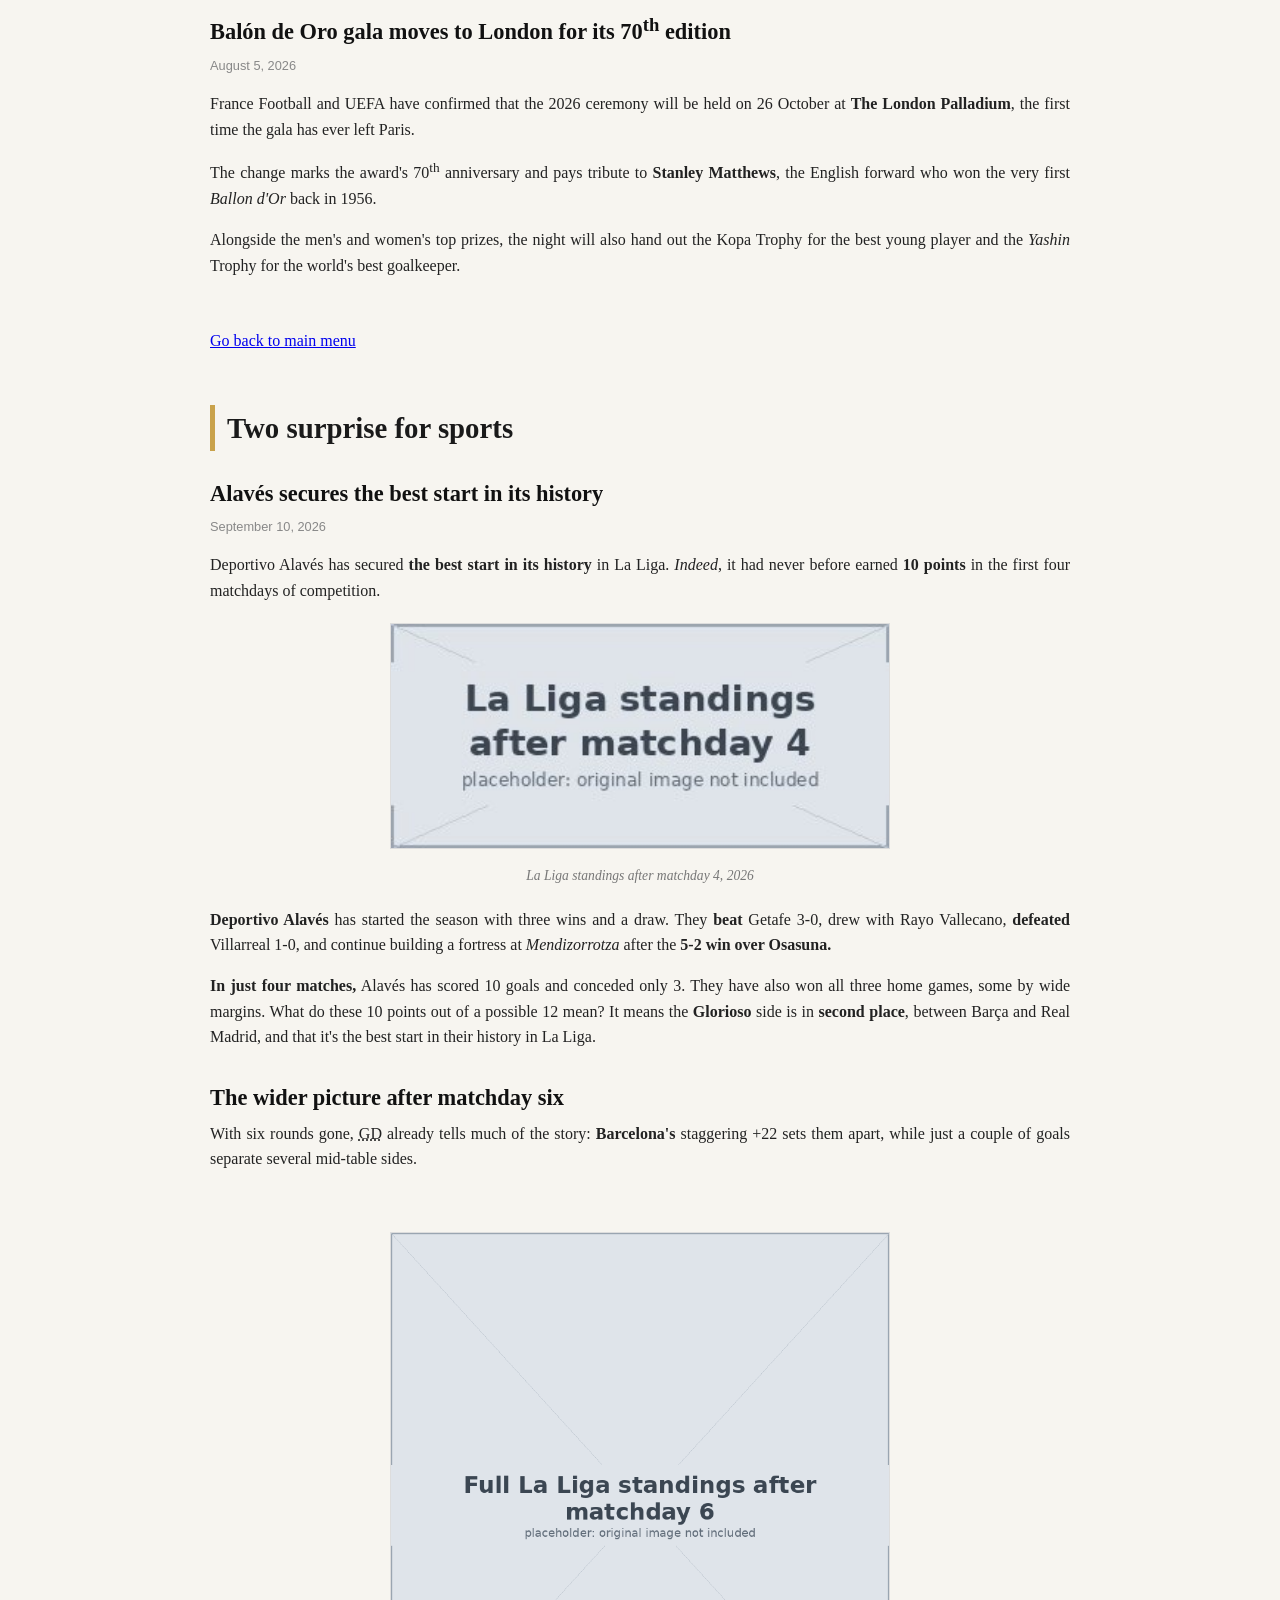
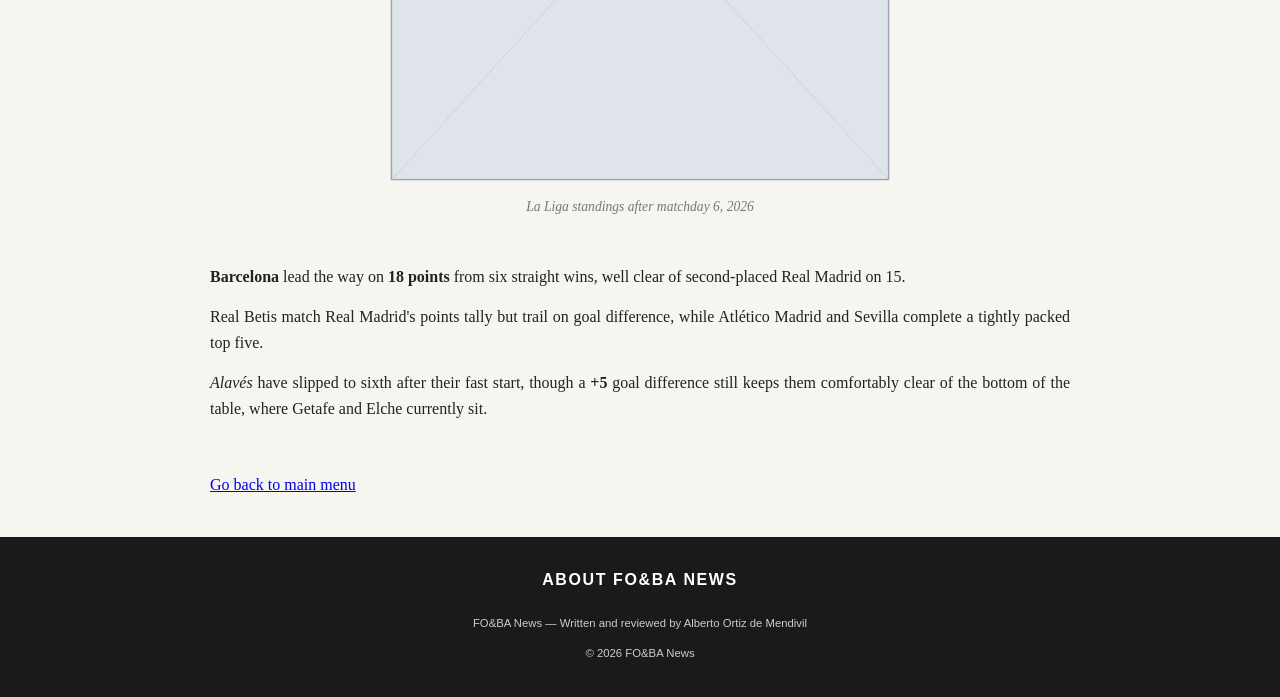
<file: unit-1/02-sports-news-site/html/Football.html>
<!DOCTYPE html>
<html lang="en">

<head>
    <meta charset="UTF-8">
    <meta name="viewport" content="width=device-width, initial-scale=1.0">
    <title>FOOTBALL NEWS</title>
    <link rel="icon" href="../resources/image/favicon.jpg">
    <link rel="stylesheet" href="../resources/styles/1-1.css">
</head>

<body>

    <!-- Navigation menu -->
    <nav id="main-menu">
        <ul>
            <li><a href="../index.html">Home</a></li>
            <li><a href="Basketball.html">Basketball News</a></li>
        </ul>
    </nav>

    <!-- Header -->
    <header>
        <h1><abbr title="Football&Basketball">FO&BA NEWS</abbr></h1>
        <p>Your quick daily read on the <em>biggest</em> stories from Spanish football and basketball.</p>
    </header>
    <hr>

    <main>
        <h2>Football News</h2>
        <!-- First section: of Football -->
        <section id="Football-1-section">
            <h2>Individual Awards Watch</h2>

            <!-- First article -->
            <article>
                <h3>Who are the candidates for the 2026 men's <i lang="fr">Ballon d'Or</i>?</h3>
                <time datetime="2026-09-08">September 8, 2026</time>
                <p><b>Monday, October 26</b>, at <b>9:00 pm</b> Spanish time. This is the date and time chosen for the awards ceremony organised by France Football and UEFA.</p>
                <ul>
                    <li>Jude Bellingham (Real Madrid)</li>
                    <li>Ousmane Dembélé (Paris Saint-Germain)</li>
                    <li>&nbsp;Pau Cubarsí (FC Barcelona)</li>
                    <li>Marc Cucurella (Real Madrid)</li>
                    <li>Luis Díaz (Bayern Múnich)</li>
                    <li>Bruno Fernandes (Manchester United)</li>
                    <li>Erling Haaland (Manchester City)</li>
                    <li>Achraf Hakimi (Paris Saint-Germain)</li>
                    <li>Vinícius Júnior (Real Madrid)</li>
                    <li>Harry Kane (Bayern Múnich)</li>
                    <li>Khvicha Kvaratskhelia (Paris Saint-Germain)</li>
                    <li>Gabriel Magalhães (Arsenal)</li>
                    <li>Sadio Mané (Al-Nassr)</li>
                    <li>Marquinhos (Paris Saint-Germain)</li>
                    <li>Lautaro Martínez (Inter)</li>
                    <li><strong>Kylian Mbappé</strong> (Real Madrid)</li>
                    <li>Nuno Mendes (Paris Saint-Germain)</li>
                    <li><strong>Lionel Messi</strong> (Inter Miami)</li>
                    <li>João Neves (Paris Saint-Germain)</li>
                    <li>Michael&nbsp;Olise (Bayern Múnich)</li>
                    <li>Willian Pacho (Paris Saint-Germain)</li>
                    <li>Julián Quiñones (Al-Qadsiah)</li>
                    <li>Declan Rice (Arsenal)</li>
                    <li>Rodri (FC Barcelona)</li>
                    <li>Fabián Ruiz (Paris Saint-Germain)</li>
                    <li>William Saliba (Arsenal)</li>
                    <li>Ferran Torres (Paris Saint-Germain)</li>
                    <li>Dayot Upamecano (Bayern Múnich)</li>
                    <li>Vitinha (Paris Saint-Germain)</li>
                    <li><strong>Lamine&nbsp;Yamal</strong> (FC Barcelona)</li>
                </ul>

                <!-- Citation from another site with sources, using abbr with title attribute -->
                <blockquote cite="https://www.laestrella.com.pa/deportes/futbol/entrega-del-balon-de-oro-2026-fecha-de-la-gala-y-nomina-previa-LM25290957">
                    <em>
                        <a href="https://www.laestrella.com.pa/deportes/futbol/entrega-del-balon-de-oro-2026-fecha-de-la-gala-y-nomina-previa-LM25290957" target="_blank">
                            <abbr title="La Estrella de Panamá">La Estrella</abbr>
                        </a>
                    </em>
                </blockquote>

                <!-- Requisito 10: bloque de contenido que se puede mostrar/ocultar -->
                <details>
                    <summary>Why does the ceremony always fall in October?</summary>
                    <p>France Football schedules the gala once every major European league and both the men's and women's Champions League/Nations League calendars have settled, so voters can judge a full season before casting their ballots.</p>
                </details>
            </article>
            <hr>

            <!-- Second article -->
            <article>
                <h3>Balón de Oro gala moves to London for its 70<sup>th</sup> edition</h3>
                <time datetime="2026-08-05">August 5, 2026</time>
                <p>France Football and UEFA have confirmed that the 2026 ceremony will be held on 26 October at <strong>The London Palladium</strong>, the first time the gala has ever left Paris.</p>
                <p>The change marks the award's 70<sup>th</sup> anniversary and pays tribute to <b>Stanley Matthews</b>, the English forward who won the very first <i lang="fr">Ballon d'Or</i> back in 1956.</p>
                <!-- word in em (italics) -->
                <p>Alongside the men's and women's top prizes, the night will also hand out the Kopa Trophy for the best young player and the <em>Yashin</em> Trophy for the world's best goalkeeper.</p>
            </article>
        </section>

        <p><a href="#main-menu">Go back to main menu</a></p>
        <br>
        <br>

        <!-- Second section: of Football-->
        <section id="Football">
            <h2>Two surprise for sports</h2>
            <!-- First article -->
            <article>
                <h3>Alavés secures the best start in its history</h3>
                <time datetime="2026-09-10">September 10, 2026</time>
                <p>Deportivo Alavés has secured <b>the best start in its history</b> in La Liga. <em>Indeed</em>, it had never before earned <b>10 points</b> in the first four matchdays of competition.</p>
                <figure>
                    <!-- Requisito 8: enlace externo basado en una imagen existente -->
                    <a href="https://www.laliga.com/en-GB/laliga-easports/standing" target="_blank">
                        <img src="../resources/image/clasification-top-4.jpg" width="500" height="300" alt="La Liga standings after matchday 4">
                    </a>
                    <figcaption><em>La Liga standings after matchday 4, 2026</em></figcaption>
                </figure>
                <!-- word (noun) in bold -->
                <p><b>Deportivo Alavés</b> has started the season with three wins and a draw. They <b>beat</b> Getafe 3-0, drew with Rayo Vallecano, <b>defeated</b> Villarreal 1-0, and continue building a fortress at <i>Mendizorrotza</i> after the <b>5-2 win over Osasuna.</b></p>
                <p><b>In just four matches,</b> Alavés has scored 10 goals and conceded only 3. They have also won all three home games, some by wide margins. What do these 10 points out of a possible 12 mean? It means the <strong>Glorioso</strong> side is in <b>second place</b>, between Barça and Real Madrid, and that it's the best start in their history in La Liga.</p>              
            </article>

            <!-- Second article -->
            <article>
                <h3>The wider picture after matchday six</h3>
                <p>With six rounds gone, <abbr title="Goal Difference">GD</abbr> already tells much of the story: <strong>Barcelona's</strong> staggering +22 sets them apart, while just a couple of goals separate several mid-table sides.</p>
                <br>
                <figure>
                    <img src="../resources/image/clasification-all.png" width="500" height="300" alt="Full La Liga standings after matchday 6">
                    <figcaption><em>La Liga standings after matchday 6, 2026</em></figcaption>
                </figure>
                <br>
                <p><b>Barcelona</b> lead the way on <strong>18 points</strong> from six straight wins, well clear of second-placed Real Madrid on 15.</p>
                <p>Real Betis match Real Madrid's points tally but trail on goal difference, while Atlético Madrid and Sevilla complete a tightly packed top five.</p>
                <p><em>Alavés</em> have slipped to sixth after their fast start, though a <b>+5</b> goal difference still keeps them comfortably clear of the bottom of the table, where Getafe and Elche currently sit.</p>
            </article>
        </section>

        <p><a href="#main-menu">Go back to main menu</a></p>
    </main>

    <!-- Footer -->
    <footer>
        <h2>About FO&BA News</h2>
        <p><sub>FO&amp;BA News — Written and reviewed by Alberto Ortiz de Mendivil</sub></p>
        <p><sub>&copy; 2026 FO&amp;BA News</sub></p>
    </footer>

</body>

</html>
</file>
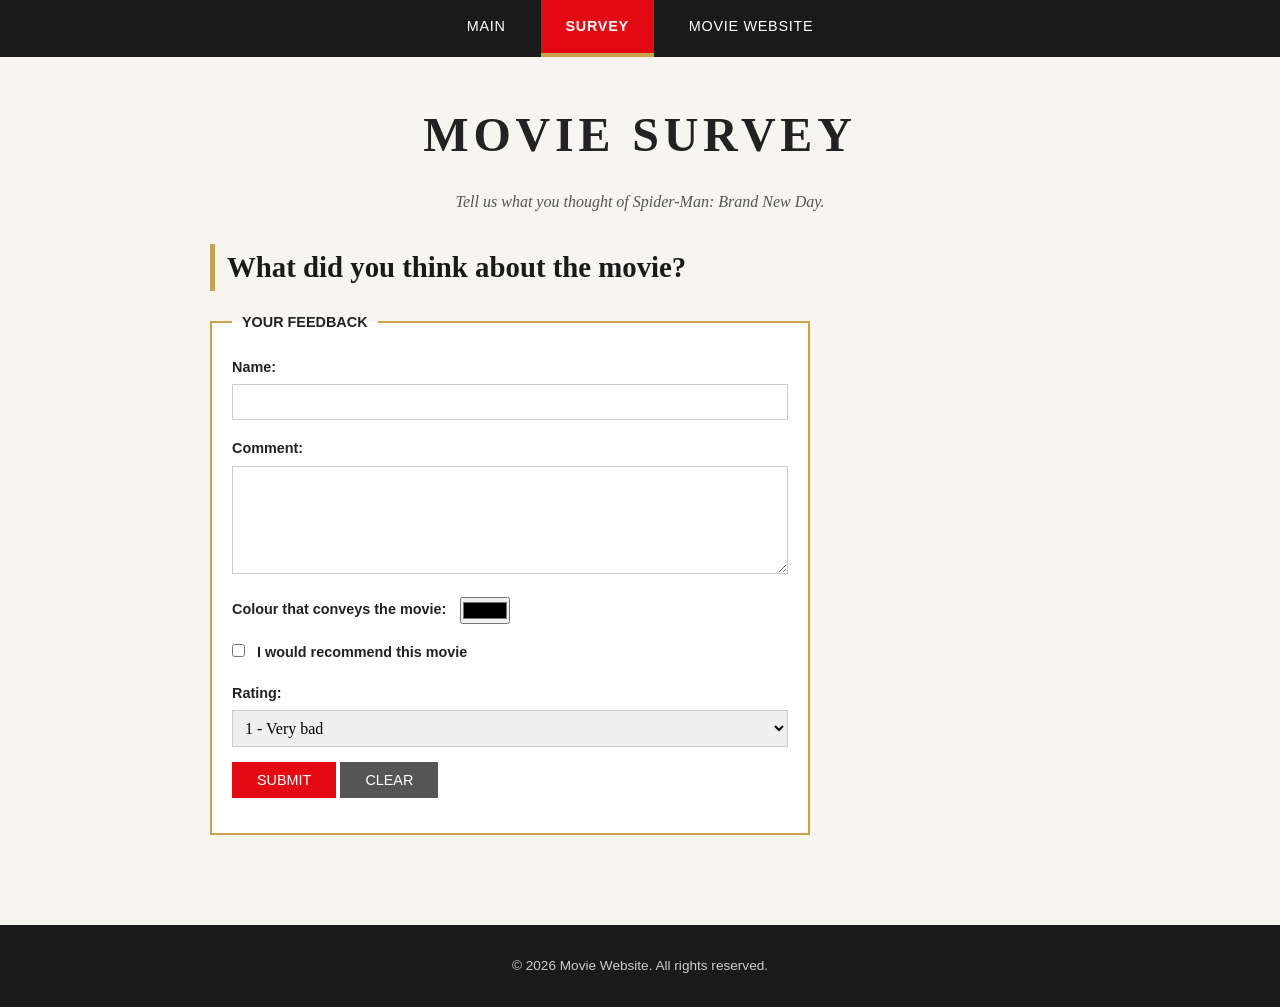
<file: unit-1/04-movie-site-media-forms/html/survey.html>
<!DOCTYPE html>
<html lang="en">

<head>
    <meta charset="UTF-8">
    <meta name="viewport" content="width=device-width, initial-scale=1.0">
    <title>Spider-Man: Brand New Day - Survey</title>
    <link rel="icon" href="../resources/image/favicon.jpg">
    <link rel="stylesheet" href="../resources/styles/style-1.css">
</head>

<body>
    <!-- Navigation menu -->
    <nav id="navigation-menu">
        <ul class="menu">
            <li><a href="../index.html">Main</a></li>
            <li><a href="survey.html" class="active">Survey</a></li>
            <li><a href="https://www.imdb.com/es-es/title/tt22084616/" target="_blank">Movie website</a></li>
        </ul>
    </nav>

    <main>
        <h1>Movie Survey</h1>
        <p>Tell us what you thought of Spider-Man: Brand New Day.</p>

        <section>
            <h2>What did you think about the movie?</h2>

            <!-- Survey form with all required field types -->
            <form action="survey.html" method="get" onsubmit="alert('Thank you! Your answers have been recorded.');">
                <fieldset>
                    <legend>Your Feedback</legend>

                    <!-- Text field -->
                    <p>
                        <label for="name">Name:</label>
                        <input type="text" id="name" name="name" required>
                    </p>

                    <!-- Multi-line text area -->
                    <p>
                        <label for="comment">Comment:</label>
                        <textarea id="comment" name="comment" rows="5" cols="40"></textarea>
                    </p>

                    <!-- Colour picker -->
                    <p>
                        <label for="movie-color">Colour that conveys the movie:</label>
                        <input type="color" id="movie-color" name="movie-color">
                    </p>

                    <!-- Checkbox -->
                    <p>
                        <input type="checkbox" id="recommend" name="recommend">
                        <label for="recommend">I would recommend this movie</label>
                    </p>

                    <!-- Drop-down list -->
                    <p>
                        <label for="rating">Rating:</label>
                        <select id="rating" name="rating">
                            <option value="1">1 - Very bad</option>
                            <option value="2">2 - Bad</option>
                            <option value="3">3 - Regular</option>
                            <option value="4">4 - Good</option>
                            <option value="5">5 - Excellent</option>
                        </select>
                    </p>

                    <!-- Buttons -->
                    <p>
                        <button type="submit">Submit</button>
                        <button type="reset">Clear</button>
                    </p>
                </fieldset>
            </form>
        </section>
    </main>

    <footer>
        <p>&copy; 2026 Movie Website. All rights reserved.</p>
    </footer>
</body>

</html>
</file>
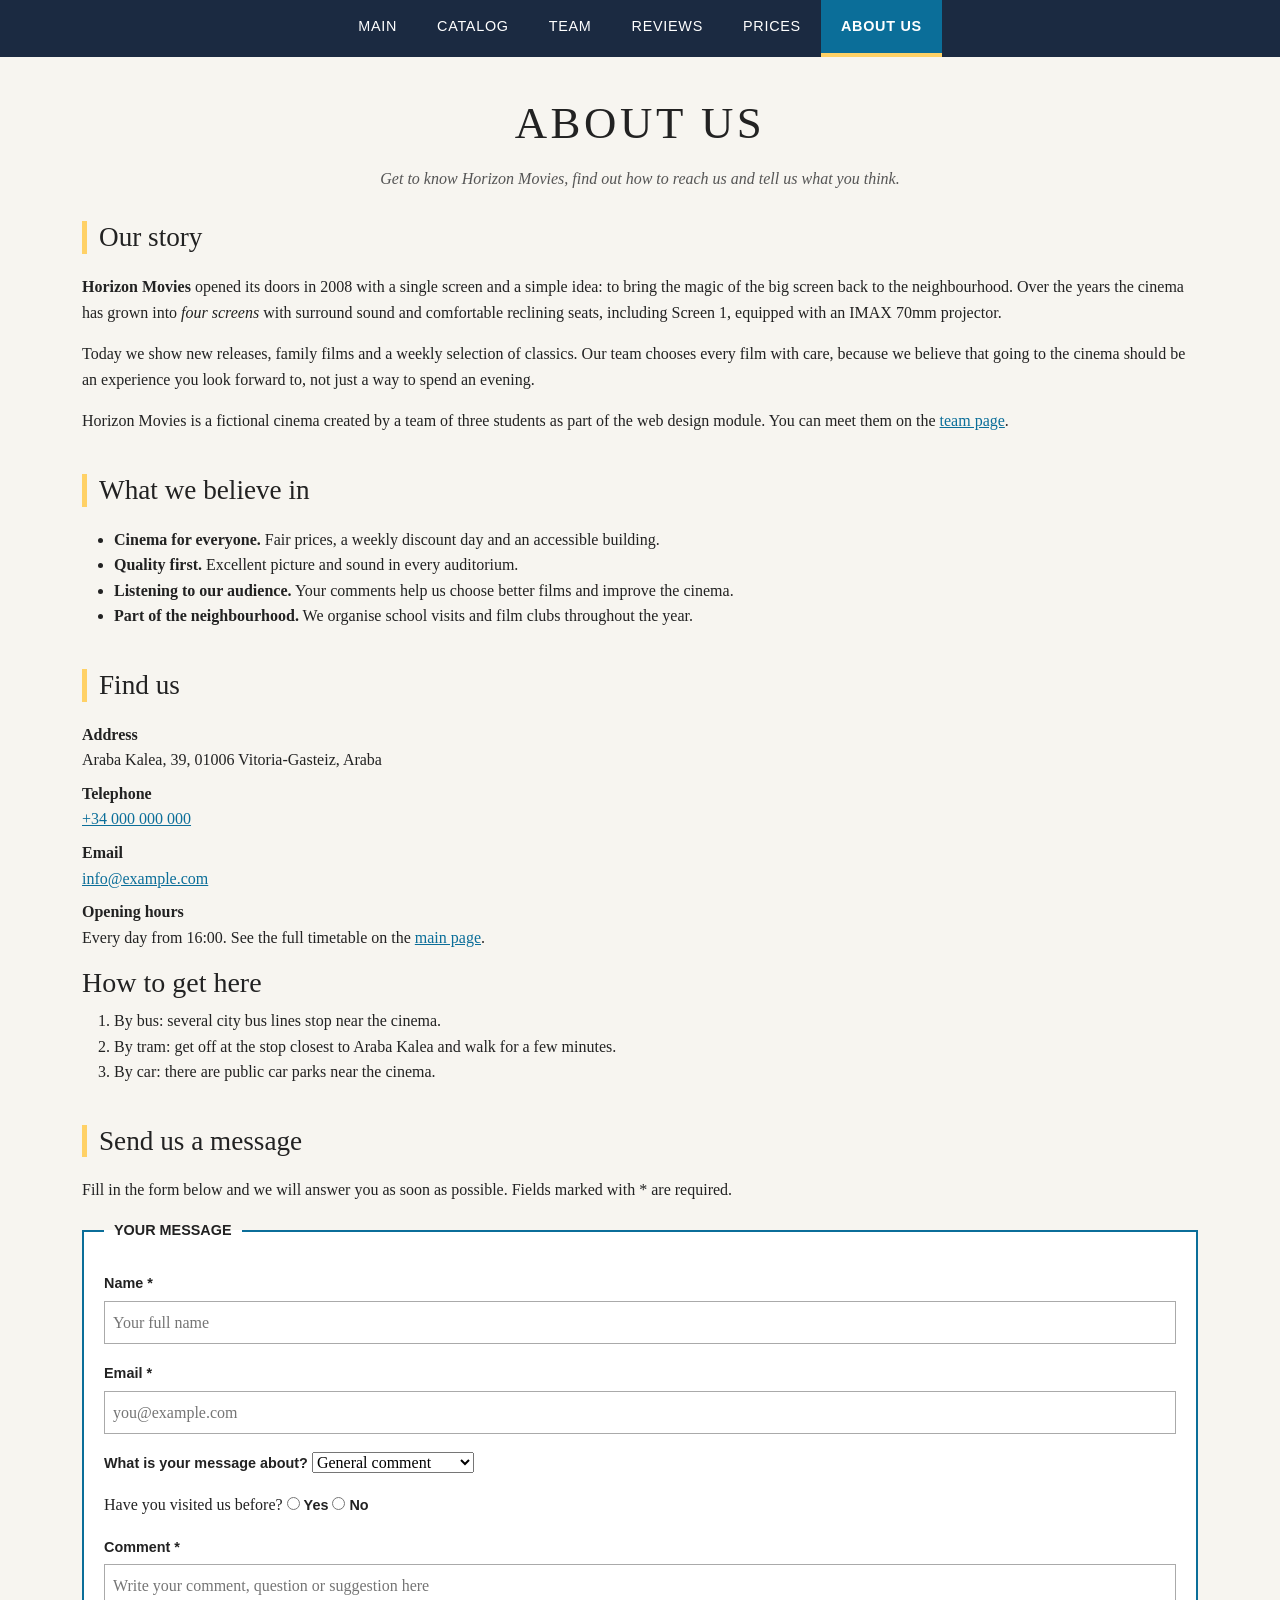
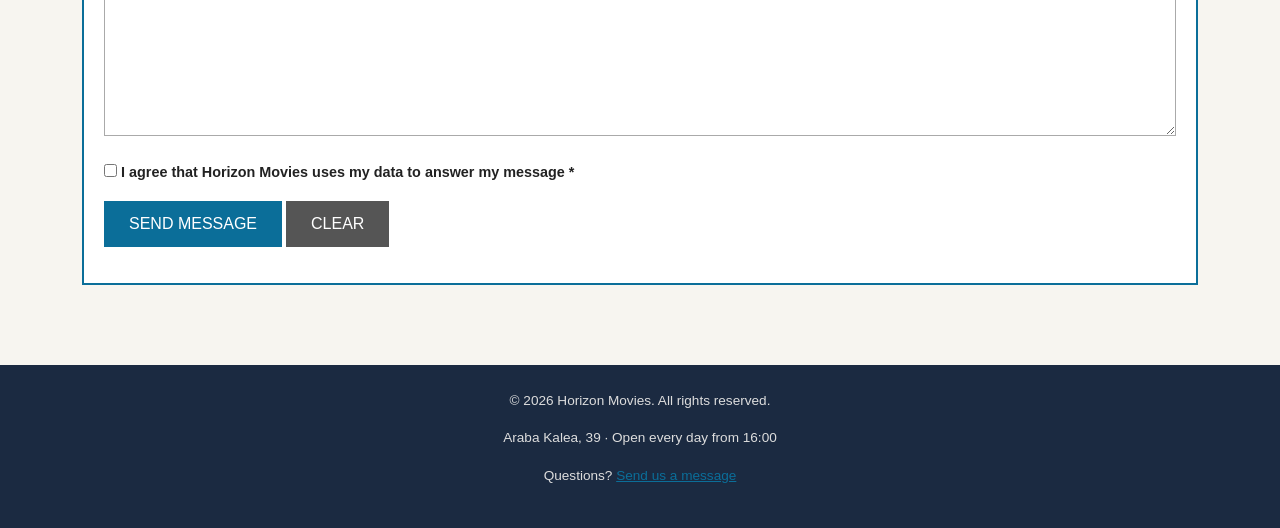
<file: unit-2/horizon-movies/html/about_us.html>
<!DOCTYPE html>
<html lang="en">

<head>
    <meta charset="UTF-8">
    <meta name="viewport" content="width=device-width, initial-scale=1.0">
    <!-- Required: one specific sentence that summarises THIS page -->
    <meta name="description"
        content="About Horizon Movies: our story, what we believe in, how to find us and a contact form to send us your comments, questions or suggestions.">
    <!-- Required: title that says what the page contains -->
    <title>About us | Horizon Movies - Our story and contact form</title>
    <link rel="stylesheet" href="../resources/css/bootstrap.min.css">
    <link rel="stylesheet" href="../resources/css/estilos-propios.css">
</head>

<body>

    <!-- Navigation menu (same on every page; the current page has class="active") -->
    <nav id="menu-principal">
        <ul>
            <li><a href="../index.html">MAIN</a></li>
            <li><a href="catalog.html">CATALOG</a></li>
            <li><a href="team.html">TEAM</a></li>
            <li><a href="reviews.html">REVIEWS</a></li>
            <li><a href="prices.html">PRICES</a></li>
            <li><a href="about_us.html" class="active">ABOUT US</a></li>
        </ul>
    </nav>

    <main class="container">
        <!-- Required: one h1 with the title of the page -->
        <h1>About us</h1>
        <p>Get to know Horizon Movies, find out how to reach us and tell us what you think.</p>

        <!-- Our story -->
        <section>
            <h2>Our story</h2>
            <p>
                <strong>Horizon Movies</strong> opened its doors in 2008 with a single screen and a simple
                idea: to bring the magic of the big screen back to the neighbourhood. Over the years the
                cinema has grown into <em>four screens</em> with surround sound and comfortable reclining
                seats, including Screen 1, equipped with an IMAX 70mm projector.
            </p>
            <p>
                Today we show new releases, family films and a weekly selection of classics. Our team
                chooses every film with care, because we believe that going to the cinema should be an
                experience you look forward to, not just a way to spend an evening.
            </p>
            <p>
                Horizon Movies is a fictional cinema created by a team of three students as part of the
                web design module. You can meet them on the <a href="team.html">team page</a>.
            </p>
        </section>

        <!-- Values: unordered list -->
        <section>
            <h2>What we believe in</h2>
            <ul>
                <li><strong>Cinema for everyone.</strong> Fair prices, a weekly discount day and an accessible building.
                </li>
                <li><strong>Quality first.</strong> Excellent picture and sound in every auditorium.</li>
                <li><strong>Listening to our audience.</strong> Your comments help us choose better films and improve
                    the cinema.</li>
                <li><strong>Part of the neighbourhood.</strong> We organise school visits and film clubs throughout the
                    year.</li>
            </ul>
        </section>

        <!-- Contact details: description list (dl) + address tag -->
        <section>
            <h2>Find us</h2>
            <address>
                <dl>
                    <dt>Address</dt>
                    <dd>Araba Kalea, 39, 01006 Vitoria-Gasteiz, Araba</dd>
                    <dt>Telephone</dt>
                    <dd><a href="tel:+34000000000">+34 000 000 000</a></dd>
                    <dt>Email</dt>
                    <dd><a href="mailto:info@example.com">info@example.com</a></dd>
                    <dt>Opening hours</dt>
                    <dd>Every day from 16:00. See the full timetable on the <a href="../index.html">main page</a>.</dd>
                </dl>
            </address>

            <h3>How to get here</h3>
            <ol>
                <li>By bus: several city bus lines stop near the cinema.</li>
                <li>By tram: get off at the stop closest to Araba Kalea and walk for a few minutes.</li>
                <li>By car: there are public car parks near the cinema.</li>
            </ol>
        </section>

        <!-- Contact form: the required form to send comments -->
        <section id="contact">
            <h2>Send us a message</h2>
            <p>Fill in the form below and we will answer you as soon as possible. Fields marked with * are required.</p>

            <!-- CHANGE: action must be the URL of a form service (Formspree, Getform, Web3Forms...) -->
            <form name="contact" method="post" netlify>
                <fieldset>
                    <legend>Your message</legend>

                    <!-- Text field -->
                    <p>
                        <label for="name">Name *</label>
                        <input type="text" id="name" name="name" autocomplete="name" placeholder="Your full name"
                            required>
                    </p>

                    <!-- Email field (the browser checks the format) -->
                    <p>
                        <label for="email">Email *</label>
                        <input type="email" id="email" name="email" autocomplete="email" placeholder="you@example.com"
                            required>
                    </p>

                    <!-- Drop-down list -->
                    <p>
                        <label for="topic">What is your message about?</label>
                        <select id="topic" name="topic">
                            <option value="comment">General comment</option>
                            <option value="film">Question about a film</option>
                            <option value="prices">Question about prices</option>
                            <option value="suggestion">Suggestion</option>
                        </select>
                    </p>

                    <!-- Radio buttons: only one option can be chosen -->
                    <p>
                        Have you visited us before?
                        <input type="radio" id="visited-yes" name="visited" value="yes">
                        <label for="visited-yes">Yes</label>
                        <input type="radio" id="visited-no" name="visited" value="no">
                        <label for="visited-no">No</label>
                    </p>

                    <!-- Multi-line text area -->
                    <p>
                        <label for="message">Comment *</label>
                        <textarea id="message" name="message" rows="6" minlength="10"
                            placeholder="Write your comment, question or suggestion here" required></textarea>
                    </p>

                    <!-- Checkbox -->
                    <p>
                        <input type="checkbox" id="privacy" name="privacy" required>
                        <label for="privacy">I agree that Horizon Movies uses my data to answer my message *</label>
                    </p>

                    <!-- Buttons -->
                    <p>
                        <button type="submit">Send message</button>
                        <button type="reset">Clear</button>
                    </p>
                </fieldset>
            </form>
        </section>
    </main>

    <footer>
        <p>&copy; 2026 Horizon Movies. All rights reserved.</p>
        <address>Araba Kalea, 39 &middot; Open every day from 16:00</address>
        <p>Questions? <a href="#contact">Send us a message</a></p>
    </footer>
</body>

</html>
</file>
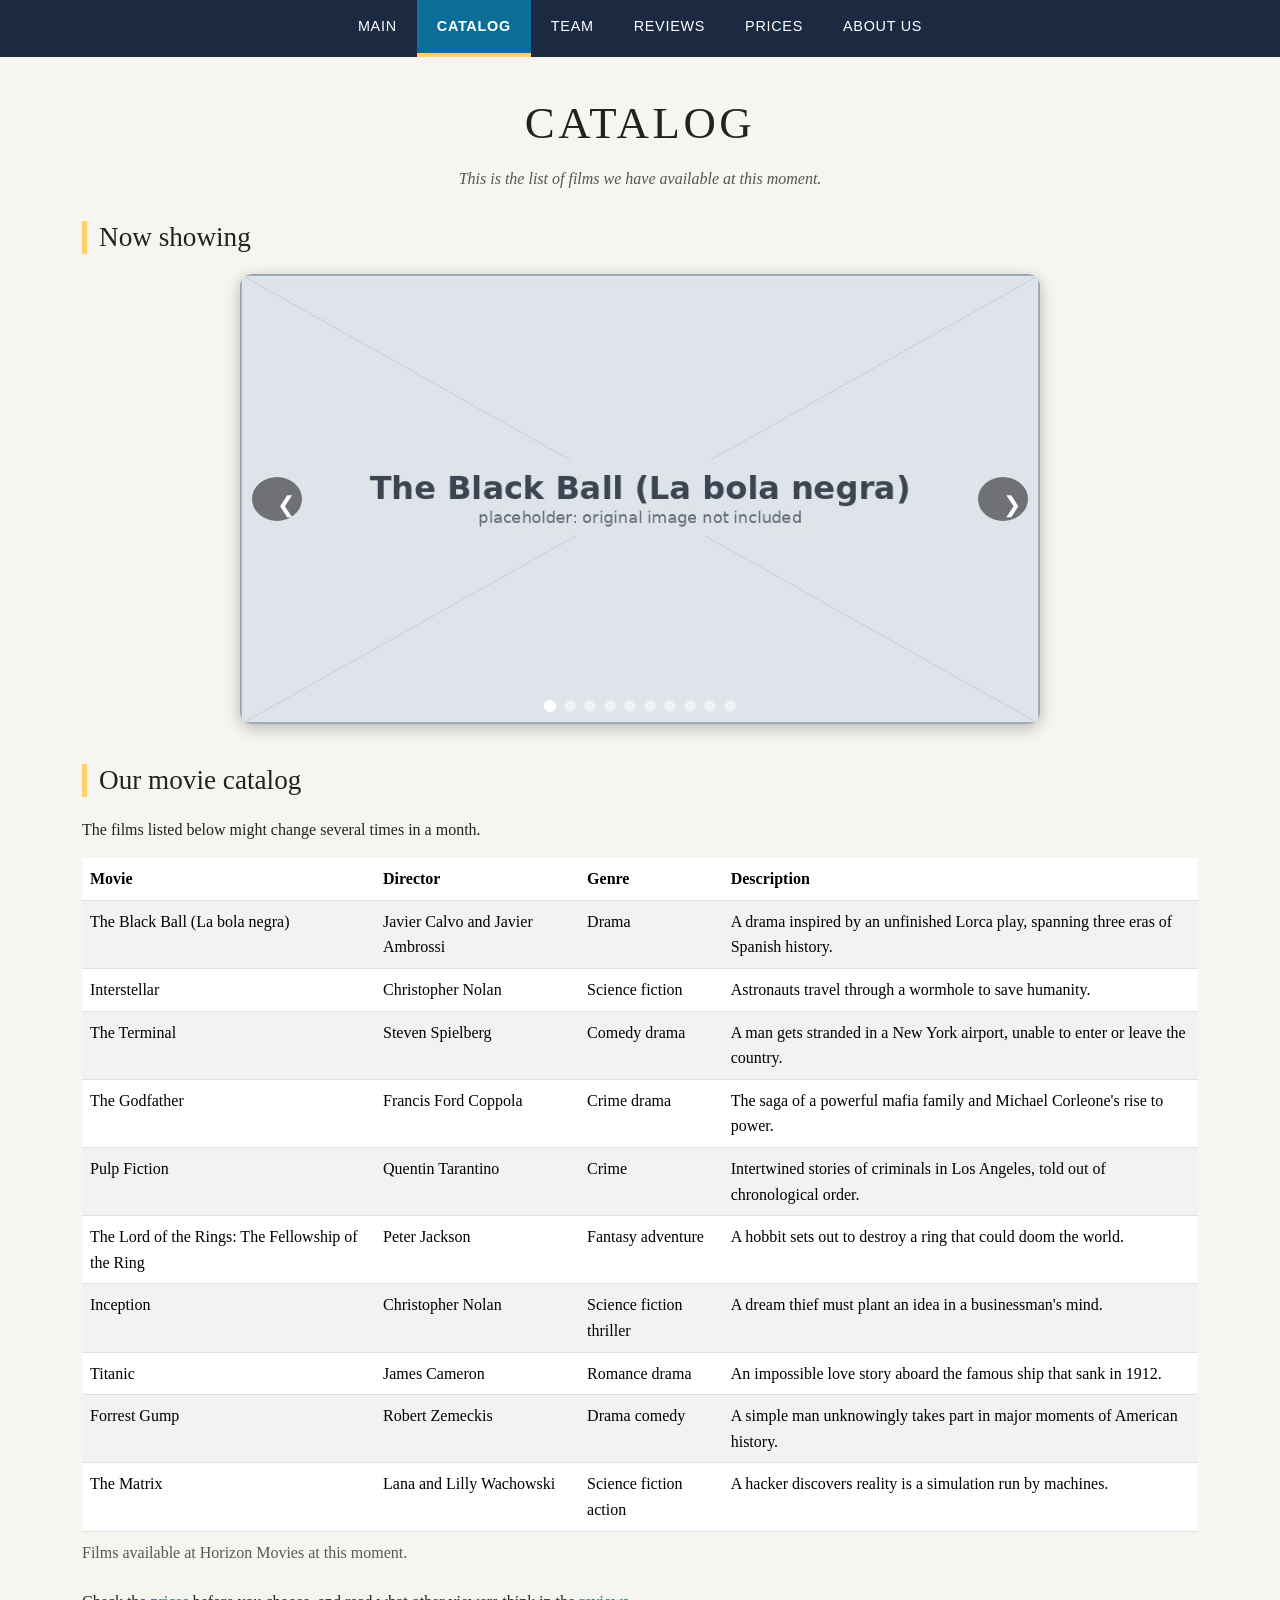
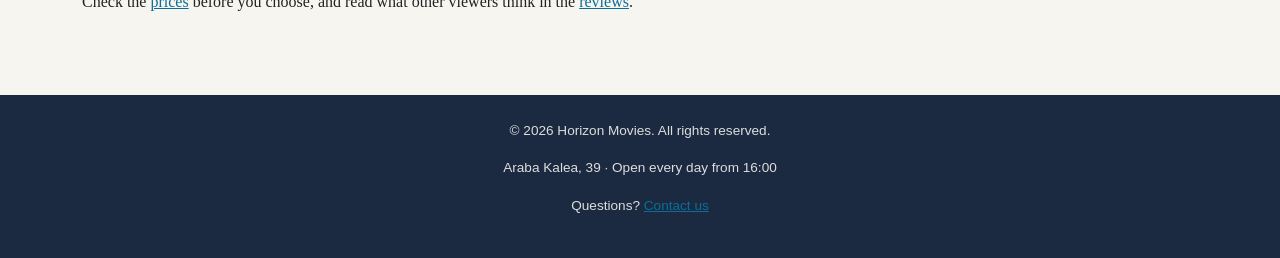
<file: unit-2/horizon-movies/html/catalog.html>
<!DOCTYPE html>
<html lang="en">

<head>
    <meta charset="UTF-8">
    <meta name="viewport" content="width=device-width, initial-scale=1.0">
    <!-- Required: one specific sentence that summarises THIS page -->
    <meta name="description"
        content="Catalog of the films currently showing at Horizon Movies, with their posters, directors, genres and a short description of each one.">
    <!-- Required: title that says what the page contains -->
    <title>Catalog | Horizon Movies - Films now showing</title>
    <link rel="stylesheet" href="../resources/css/bootstrap.min.css">
    <link rel="stylesheet" href="../resources/css/estilos-propios.css">
</head>

<body>

    <!-- Navigation menu (same on every page; the current page has class="active") -->
    <nav id="menu-principal">
        <ul>
            <li><a href="../index.html">MAIN</a></li>
            <li><a href="catalog.html" class="active">CATALOG</a></li>
            <li><a href="team.html">TEAM</a></li>
            <li><a href="reviews.html">REVIEWS</a></li>
            <li><a href="prices.html">PRICES</a></li>
            <li><a href="about_us.html">ABOUT US</a></li>
        </ul>
    </nav>

    <main class="container">
        <!-- Required: one h1 with the title of the page -->
        <h1>CATALOG</h1>
        <p>This is the list of films we have available at this moment.</p>

        <!-- Poster carousel: moved by the script below and styled in the CSS file -->
        <section>
            <h2>Now showing</h2>
            <div class="carousel" id="carousel">
                <div class="carousel-track">
                    <img src="../resources/images/la-bola-negra.jpg" alt="Poster of The Black Ball (La bola negra)">
                    <img src="../resources/images/interstellar.jpg" alt="Poster of Interstellar">
                    <img src="../resources/images/the-terminal.jpg" alt="Poster of The Terminal">
                    <img src="../resources/images/the-god-father.jpg" alt="Poster of The Godfather">
                    <img src="../resources/images/pulpfiction.jpg" alt="Poster of Pulp Fiction">
                    <img src="../resources/images/the-lord-of-the-rings.jpg"
                        alt="Poster of The Lord of the Rings: The Fellowship of the Ring">
                    <img src="../resources/images/inception.jpg" alt="Poster of Inception">
                    <img src="../resources/images/titanic.jpg" alt="Poster of Titanic">
                    <img src="../resources/images/forrest-gump.jpg" alt="Poster of Forrest Gump">
                    <img src="../resources/images/matrix.jpg" alt="Poster of The Matrix">
                </div>
                <button type="button" class="carousel-btn prev" aria-label="Previous poster">&#10094;</button>
                <button type="button" class="carousel-btn next" aria-label="Next poster">&#10095;</button>
                <div class="carousel-dots"></div>
            </div>

            <script>
                (function () {
                    const carousel = document.getElementById("carousel");
                    const track = carousel.querySelector(".carousel-track");
                    const slides = track.children;
                    const dotsBox = carousel.querySelector(".carousel-dots");
                    let index = 0;
                    let timer;

                    // Crear los puntos
                    for (let i = 0; i < slides.length; i++) {
                        const dot = document.createElement("button");
                        dot.setAttribute("aria-label", "Ir a la foto " + (i + 1));
                        dot.addEventListener("click", () => { goTo(i); restart(); });
                        dotsBox.appendChild(dot);
                    }
                    const dots = dotsBox.children;

                    function goTo(i) {
                        index = (i + slides.length) % slides.length;
                        track.style.transform = "translateX(-" + index * 100 + "%)";
                        for (let d = 0; d < dots.length; d++) {
                            dots[d].classList.toggle("active", d === index);
                        }
                    }

                    function restart() {
                        clearInterval(timer);
                        timer = setInterval(() => goTo(index + 1), 4000); // cambia cada 4 s
                    }

                    carousel.querySelector(".prev").addEventListener("click", () => { goTo(index - 1); restart(); });
                    carousel.querySelector(".next").addEventListener("click", () => { goTo(index + 1); restart(); });

                    // Deslizar en móvil
                    let startX = 0;
                    carousel.addEventListener("touchstart", e => { startX = e.touches[0].clientX; });
                    carousel.addEventListener("touchend", e => {
                        const diff = e.changedTouches[0].clientX - startX;
                        if (Math.abs(diff) > 50) { goTo(diff < 0 ? index + 1 : index - 1); restart(); }
                    });

                    goTo(0);
                    restart();
                })();
            </script>
        </section>

        <!-- Table with the details of every film -->
        <section>
            <h2>Our movie catalog</h2>
            <p>The films listed below might change several times in a month.</p>
            <!-- table-responsive prevents the table from overflowing on mobile -->
            <div class="table-responsive">
                <table class="table table-striped">
                    <caption>Films available at Horizon Movies at this moment.</caption>
                    <thead>
                        <tr>
                            <th>Movie</th>
                            <th>Director</th>
                            <th>Genre</th>
                            <th>Description</th>
                        </tr>
                    </thead>
                    <tbody>
                        <tr>
                            <td>The Black Ball (La bola negra)</td>
                            <td>Javier Calvo and Javier Ambrossi</td>
                            <td>Drama</td>
                            <td>A drama inspired by an unfinished Lorca play, spanning three eras of Spanish history.
                            </td>
                        </tr>
                        <tr>
                            <td>Interstellar</td>
                            <td>Christopher Nolan</td>
                            <td>Science fiction</td>
                            <td>Astronauts travel through a wormhole to save humanity.</td>
                        </tr>
                        <tr>
                            <td>The Terminal</td>
                            <td>Steven Spielberg</td>
                            <td>Comedy drama</td>
                            <td>A man gets stranded in a New York airport, unable to enter or leave the country.</td>
                        </tr>
                        <tr>
                            <td>The Godfather</td>
                            <td>Francis Ford Coppola</td>
                            <td>Crime drama</td>
                            <td>The saga of a powerful mafia family and Michael Corleone's rise to power.</td>
                        </tr>
                        <tr>
                            <td>Pulp Fiction</td>
                            <td>Quentin Tarantino</td>
                            <td>Crime</td>
                            <td>Intertwined stories of criminals in Los Angeles, told out of chronological order.</td>
                        </tr>
                        <tr>
                            <td>The Lord of the Rings: The Fellowship of the Ring</td>
                            <td>Peter Jackson</td>
                            <td>Fantasy adventure</td>
                            <td>A hobbit sets out to destroy a ring that could doom the world.</td>
                        </tr>
                        <tr>
                            <td>Inception</td>
                            <td>Christopher Nolan</td>
                            <td>Science fiction thriller</td>
                            <td>A dream thief must plant an idea in a businessman's mind.</td>
                        </tr>
                        <tr>
                            <td>Titanic</td>
                            <td>James Cameron</td>
                            <td>Romance drama</td>
                            <td>An impossible love story aboard the famous ship that sank in 1912.</td>
                        </tr>
                        <tr>
                            <td>Forrest Gump</td>
                            <td>Robert Zemeckis</td>
                            <td>Drama comedy</td>
                            <td>A simple man unknowingly takes part in major moments of American history.</td>
                        </tr>
                        <tr>
                            <td>The Matrix</td>
                            <td>Lana and Lilly Wachowski</td>
                            <td>Science fiction action</td>
                            <td>A hacker discovers reality is a simulation run by machines.</td>
                        </tr>
                    </tbody>
                </table>
            </div>
            <p>Check the <a href="prices.html">prices</a> before you choose, and read what other viewers think in the <a
                    href="reviews.html">reviews</a>.</p>
        </section>
    </main>

    <footer>
        <p>&copy; 2026 Horizon Movies. All rights reserved.</p>
        <address>Araba Kalea, 39 &middot; Open every day from 16:00</address>
        <p>Questions? <a href="about_us.html">Contact us</a></p>
    </footer>

</body>

</html>
</file>
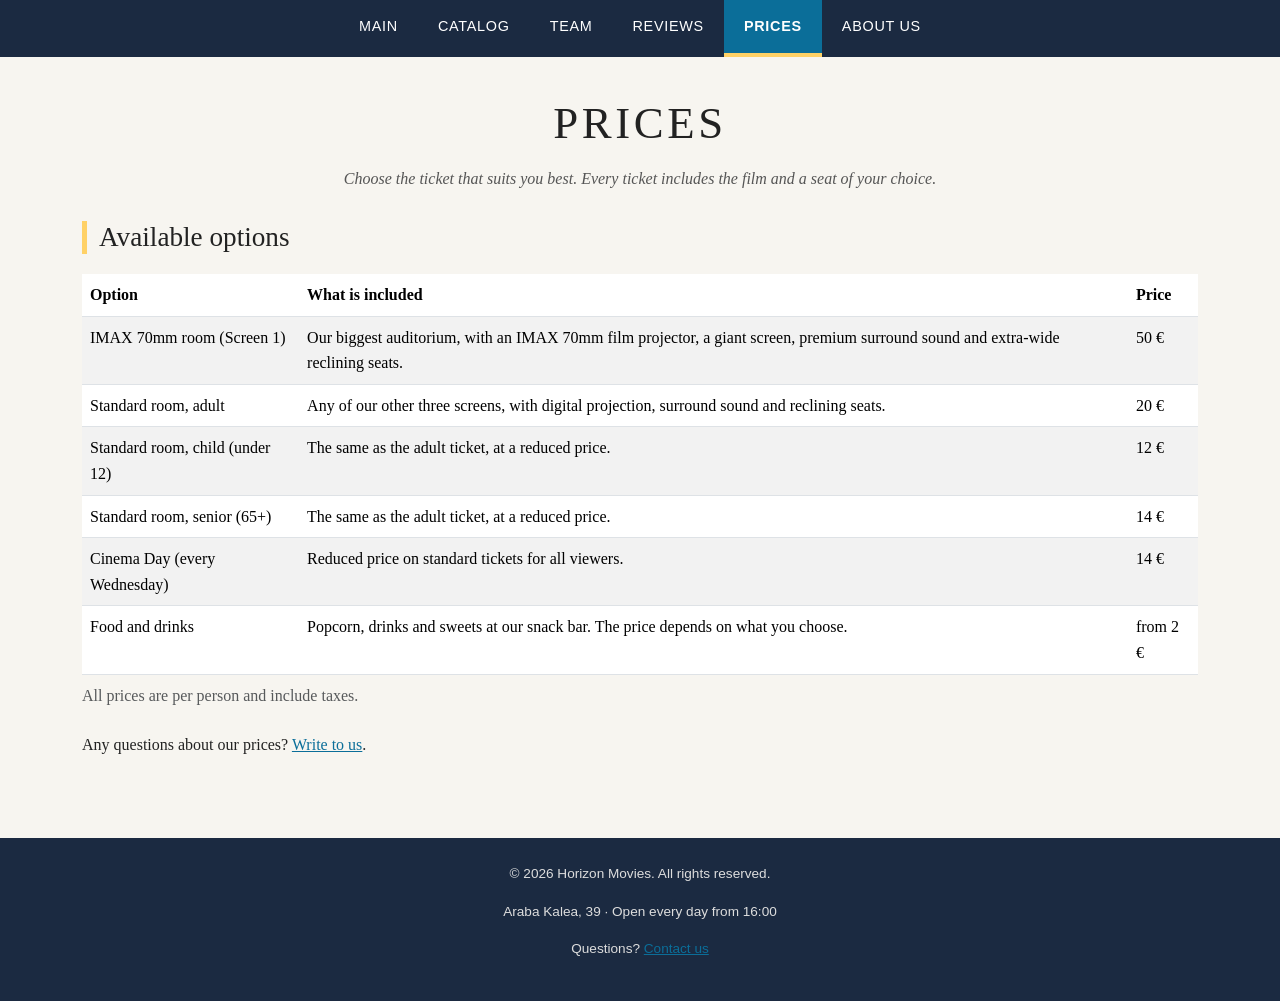
<file: unit-2/horizon-movies/html/prices.html>
<!DOCTYPE html>
<html lang="en">

<head>
    <meta charset="UTF-8">
    <meta name="viewport" content="width=device-width, initial-scale=1.0">
    <!-- Required: one specific sentence that summarises THIS page -->
    <meta name="description"
        content="Ticket prices at Horizon Movies for our IMAX 70mm room, standard rooms, children, seniors and Cinema Day, plus the price of food and drinks.">
    <!-- Required: title that says what the page contains -->
    <title>Prices | Horizon Movies - Tickets, food and drinks</title>
    <link rel="stylesheet" href="../resources/css/bootstrap.min.css">
    <link rel="stylesheet" href="../resources/css/estilos-propios.css">
</head>

<body>

    <!-- Navigation menu (same on every page; the current page has class="active") -->
    <nav id="menu-principal">
        <ul>
            <li><a href="../index.html">MAIN</a></li>
            <li><a href="catalog.html">CATALOG</a></li>
            <li><a href="team.html">TEAM</a></li>
            <li><a href="reviews.html">REVIEWS</a></li>
            <li><a href="prices.html" class="active">PRICES</a></li>
            <li><a href="about_us.html">ABOUT US</a></li>
        </ul>
    </nav>

    <main class="container">
        <!-- Required: one h1 with the title of the page -->
        <h1>PRICES</h1>
        <p>Choose the ticket that suits you best. Every ticket includes the film and a seat of your choice.</p>

        <section>
            <h2>Available options</h2>
            <!-- table-responsive prevents the table from overflowing on mobile -->
            <div class="table-responsive">
                <table class="table table-striped">
                    <caption>All prices are per person and include taxes.</caption>
                    <thead>
                        <tr>
                            <th>Option</th>
                            <th>What is included</th>
                            <th>Price</th>
                        </tr>
                    </thead>
                    <tbody>
                        <tr>
                            <td>IMAX 70mm room (Screen 1)</td>
                            <td>Our biggest auditorium, with an IMAX 70mm film projector, a giant screen, premium
                                surround sound and extra-wide reclining seats.</td>
                            <td>50 €</td>
                        </tr>
                        <tr>
                            <td>Standard room, adult</td>
                            <td>Any of our other three screens, with digital projection, surround sound and reclining
                                seats.</td>
                            <td>20 €</td>
                        </tr>
                        <tr>
                            <td>Standard room, child (under 12)</td>
                            <td>The same as the adult ticket, at a reduced price.</td>
                            <td>12 €</td>
                        </tr>
                        <tr>
                            <td>Standard room, senior (65+)</td>
                            <td>The same as the adult ticket, at a reduced price.</td>
                            <td>14 €</td>
                        </tr>
                        <tr>
                            <td>Cinema Day (every Wednesday)</td>
                            <td>Reduced price on standard tickets for all viewers.</td>
                            <td>14 €</td>
                        </tr>
                        <tr>
                            <td>Food and drinks</td>
                            <td>Popcorn, drinks and sweets at our snack bar. The price depends on what you choose.</td>
                            <td>from 2 €</td>
                        </tr>
                    </tbody>
                </table>
            </div>
            <p>Any questions about our prices? <a href="about_us.html#contact">Write to us</a>.</p>
        </section>
    </main>

    <footer>
        <p>&copy; 2026 Horizon Movies. All rights reserved.</p>
        <address>Araba Kalea, 39 &middot; Open every day from 16:00</address>
        <p>Questions? <a href="about_us.html">Contact us</a></p>
    </footer>
</body>

</html>
</file>
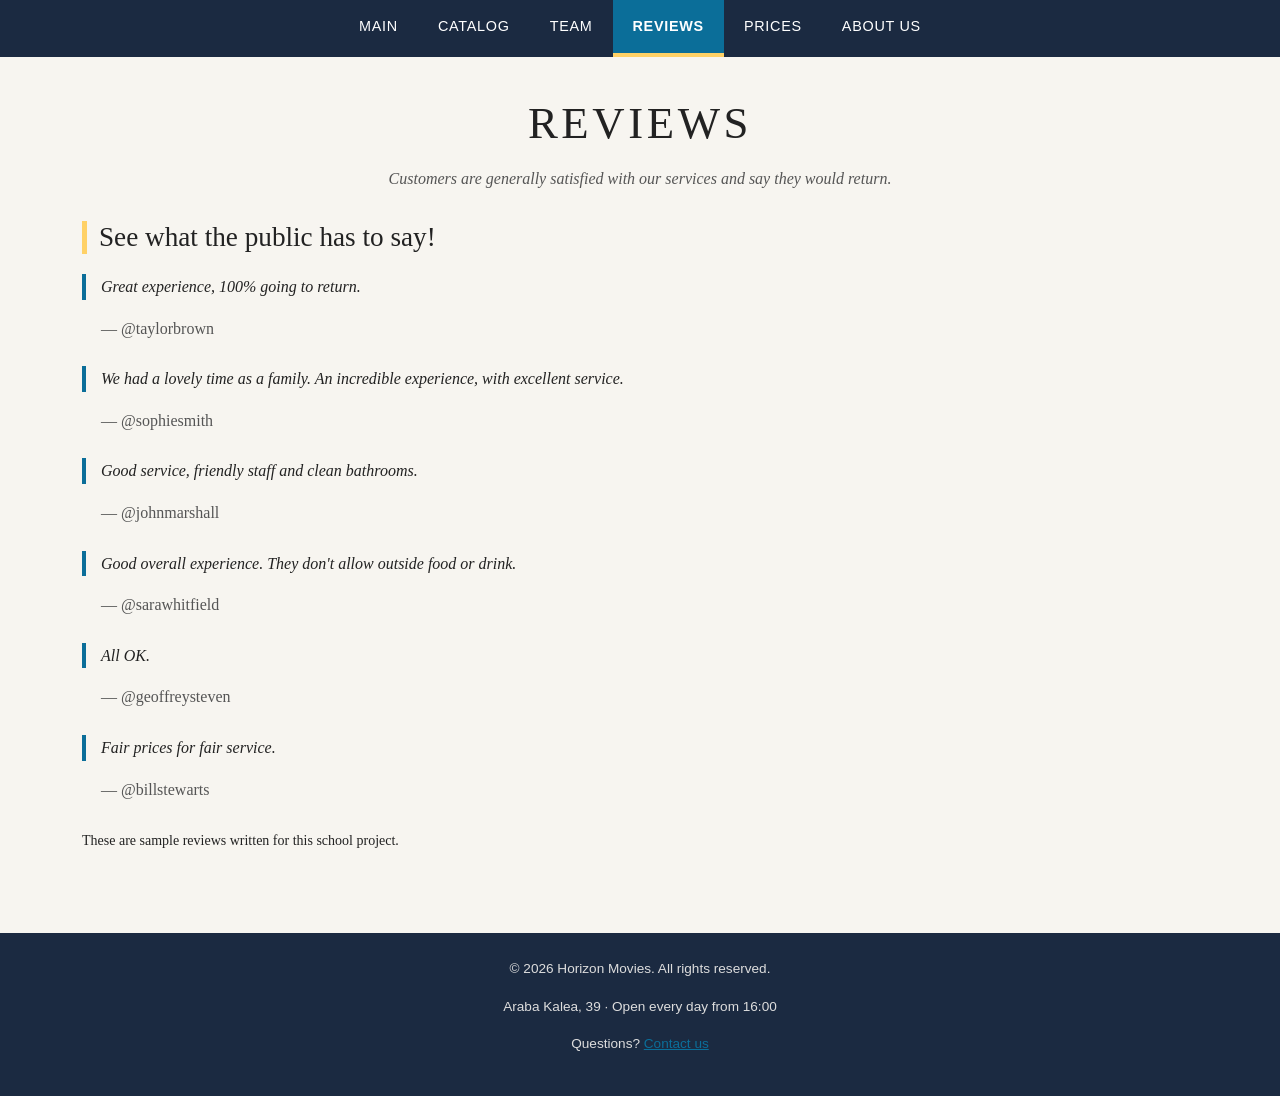
<file: unit-2/horizon-movies/html/reviews.html>
<!DOCTYPE html>
<html lang="en">

<head>
    <meta charset="UTF-8">
    <meta name="viewport" content="width=device-width, initial-scale=1.0">
    <!-- Required: one specific sentence that summarises THIS page -->
    <meta name="description"
        content="Opinions from the viewers of Horizon Movies about our service, our staff and our prices.">
    <!-- Required: title that says what the page contains -->
    <title>Reviews | Horizon Movies - What our viewers say</title>
    <link rel="stylesheet" href="../resources/css/bootstrap.min.css">
    <link rel="stylesheet" href="../resources/css/estilos-propios.css">
</head>

<body>

    <!-- Navigation menu (same on every page; the current page has class="active") -->
    <nav id="menu-principal">
        <ul>
            <li><a href="../index.html">MAIN</a></li>
            <li><a href="catalog.html">CATALOG</a></li>
            <li><a href="team.html">TEAM</a></li>
            <li><a href="reviews.html" class="active">REVIEWS</a></li>
            <li><a href="prices.html">PRICES</a></li>
            <li><a href="about_us.html">ABOUT US</a></li>
        </ul>
    </nav>

    <main class="container">
        <!-- Required: one h1 with the title of the page -->
        <h1>REVIEWS</h1>
        <p>Customers are generally satisfied with our services and say they would return.</p>

        <section>
            <h2>See what the public has to say!</h2>
            <figure>
                <blockquote>
                    <p>Great experience, 100% going to return.</p>
                </blockquote>
                <figcaption>&mdash; @taylorbrown</figcaption>
            </figure>
            <figure>
                <blockquote>
                    <p>We had a lovely time as a family. An incredible experience, with excellent service.</p>
                </blockquote>
                <figcaption>&mdash; @sophiesmith</figcaption>
            </figure>
            <figure>
                <blockquote>
                    <p>Good service, friendly staff and clean bathrooms.</p>
                </blockquote>
                <figcaption>&mdash; @johnmarshall</figcaption>
            </figure>
            <figure>
                <blockquote>
                    <p>Good overall experience. They don't allow outside food or drink.</p>
                </blockquote>
                <figcaption>&mdash; @sarawhitfield</figcaption>
            </figure>
            <figure>
                <blockquote>
                    <p>All OK.</p>
                </blockquote>
                <figcaption>&mdash; @geoffreysteven</figcaption>
            </figure>
            <figure>
                <blockquote>
                    <p>Fair prices for fair service.</p>
                </blockquote>
                <figcaption>&mdash; @billstewarts</figcaption>
            </figure>
            <p><small>These are sample reviews written for this school project.</small></p>
        </section>
    </main>

    <footer>
        <p>&copy; 2026 Horizon Movies. All rights reserved.</p>
        <address>Araba Kalea, 39 &middot; Open every day from 16:00</address>
        <p>Questions? <a href="about_us.html">Contact us</a></p>
    </footer>
</body>

</html>
</file>
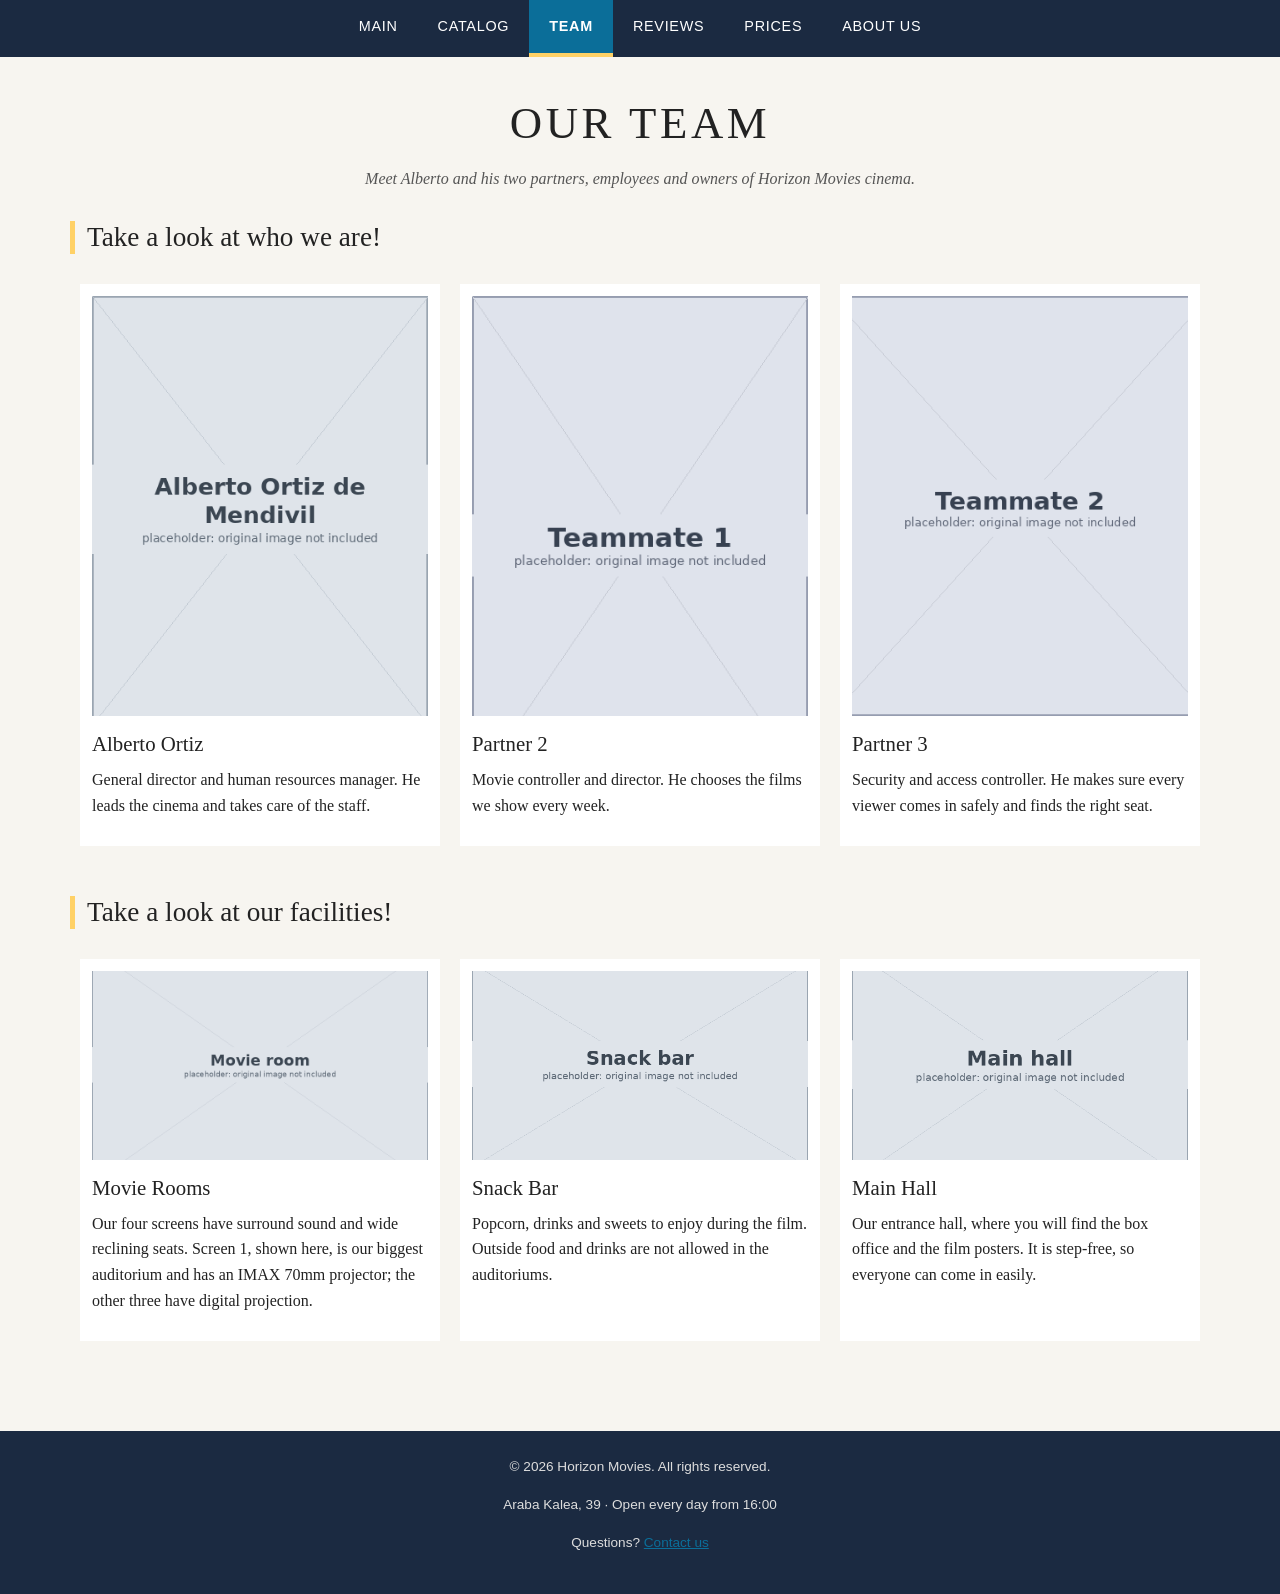
<file: unit-2/horizon-movies/html/team.html>
<!DOCTYPE html>
<html lang="en">

<head>
    <meta charset="UTF-8">
    <meta name="viewport" content="width=device-width, initial-scale=1.0">
    <!-- Required: one specific sentence that summarises THIS page -->
    <meta name="description"
        content="Meet Alberto and his two partners, the owners of Horizon Movies, and take a look at the rooms, the snack bar and the main hall of our cinema.">
    <!-- Required: title that says what the page contains -->
    <title>Team | Horizon Movies - Meet the owners and see our facilities</title>
    <link rel="stylesheet" href="../resources/css/bootstrap.min.css">
    <link rel="stylesheet" href="../resources/css/estilos-propios.css">
</head>

<body>

    <!-- Navigation menu (same on every page; the current page has class="active") -->
    <nav id="menu-principal">
        <ul>
            <li><a href="../index.html">MAIN</a></li>
            <li><a href="catalog.html">CATALOG</a></li>
            <li><a href="team.html" class="active">TEAM</a></li>
            <li><a href="reviews.html">REVIEWS</a></li>
            <li><a href="prices.html">PRICES</a></li>
            <li><a href="about_us.html">ABOUT US</a></li>
        </ul>
    </nav>

    <main class="container">
        <!-- Required: one h1 with the title of the page -->
        <h1>OUR TEAM</h1>
        <p>Meet Alberto and his two partners, employees and owners of Horizon Movies cinema.</p>

        <!-- The people behind the cinema -->
        <section class="row">
            <h2 class="col-12">Take a look at who we are!</h2>
            <article class="col-md-4">
                <img src="../resources/images/alberto.png" class="img-fluid w-100 mb-3 team-photo"
                    alt="Alberto Ortiz de Mendivil">
                <h3>Alberto Ortiz</h3>
                <p>General director and human resources manager. He leads the cinema and takes care of the staff.</p>
            </article>
            <article class="col-md-4">
                <img src="../resources/images/teammate1.png" class="img-fluid w-100 mb-3 team-photo" alt="Team member 2">
                <h3>Partner 2</h3>
                <p>Movie controller and director. He chooses the films we show every week.</p>
            </article>
            <article class="col-md-4">
                <img src="../resources/images/teammate2.png" class="img-fluid w-100 mb-3 team-photo" alt="Team member 3">
                <h3>Partner 3</h3>
                <p>Security and access controller. He makes sure every viewer comes in safely and finds the right seat.
                </p>
            </article>
        </section>

        <!-- The facilities of the cinema -->
        <section class="row">
            <h2 class="col-12">Take a look at our facilities!</h2>
            <article class="col-md-4">
                <img src="../resources/images/cinema-room.png" class="img-fluid w-100 mb-3 facility-photo"
                    alt="Movie room">
                <h3>Movie Rooms</h3>
                <p>Our four screens have surround sound and wide reclining seats. Screen 1, shown here, is our biggest
                    auditorium and has an IMAX 70mm projector; the other three have digital projection.</p>
            </article>
            <article class="col-md-4">
                <img src="../resources/images/snack-bar.png" class="img-fluid w-100 mb-3 facility-photo"
                    alt="Snack bar">
                <h3>Snack Bar</h3>
                <p>Popcorn, drinks and sweets to enjoy during the film. Outside food and drinks are not allowed in the
                    auditoriums.</p>
            </article>
            <article class="col-md-4">
                <img src="../resources/images/main-hall.png" class="img-fluid w-100 mb-3 facility-photo"
                    alt="Main hall">
                <h3>Main Hall</h3>
                <p>Our entrance hall, where you will find the box office and the film posters. It is step-free, so
                    everyone can come in easily.</p>
            </article>
        </section>
    </main>

    <footer>
        <p>&copy; 2026 Horizon Movies. All rights reserved.</p>
        <address>Araba Kalea, 39 &middot; Open every day from 16:00</address>
        <p>Questions? <a href="about_us.html">Contact us</a></p>
    </footer>
</body>

</html>
</file>
<file: unit-1/01-viganews-newspaper/resources/styles/1-1.css>
/* ============================================
   1-1.css — VIGA News
   Ruta esperada: recursos/styles/1-1.css
   ============================================ */

/* --- Reset básico --- */
* {
    margin: 0;
    padding: 0;
    box-sizing: border-box;
}

body {
    font-family: 'Georgia', 'Times New Roman', serif;
    color: #222;
    background-color: #f7f5f0;
    line-height: 1.6;
}

/* --- Menú de navegación --- */
#main-menu {
    background-color: #1a1a1a;
    color: #fff;
    padding: 12px 20px;
    display: flex;
    gap: 20px;
}

#main-menu a {
    color: #fff;
    text-decoration: none;
    font-family: 'Arial', sans-serif;
    font-size: 0.9rem;
    text-transform: uppercase;
    letter-spacing: 0.05em;
}

#main-menu a:hover {
    color: #c9a24b;
}

/* --- Header --- */
header {
    text-align: center;
    padding: 40px 20px 20px;
    background-color: #fff;
}

header h1 {
    font-size: 3rem;
    letter-spacing: 0.1em;
    text-transform: uppercase;
    border-bottom: 3px solid #1a1a1a;
    display: inline-block;
    padding-bottom: 10px;
}

header p {
    margin-top: 15px;
    font-style: italic;
    color: #555;
    max-width: 700px;
    margin-left: auto;
    margin-right: auto;
}

hr {
    border: none;
    border-top: 1px solid #ccc;
    margin: 20px 0;
}

/* --- Main --- */
main {
    max-width: 900px;
    margin: 0 auto;
    padding: 0 20px 40px;
}

main > h2 {
    font-family: 'Arial', sans-serif;
    font-size: 0.85rem;
    text-transform: uppercase;
    letter-spacing: 0.15em;
    color: #999;
    margin-bottom: 20px;
}

/* --- Secciones --- */
section {
    margin-bottom: 50px;
}

section > h2 {
    font-size: 1.8rem;
    color: #1a1a1a;
    border-left: 5px solid #c9a24b;
    padding-left: 12px;
    margin-bottom: 25px;
}

/* --- Artículos --- */
article {
    margin-bottom: 30px;
}

article h3,
article h4 {
    font-size: 1.4rem;
    margin-bottom: 5px;
    color: #111;
}

article time {
    display: block;
    font-family: 'Arial', sans-serif;
    font-size: 0.8rem;
    color: #888;
    margin-bottom: 15px;
}

article p {
    margin-bottom: 15px;
    text-align: justify;
}

/* --- Abreviaturas --- */
abbr {
    text-decoration: underline dotted;
    cursor: help;
}

/* --- Citas / blockquote --- */
blockquote {
    background-color: #efece4;
    border-left: 4px solid #c9a24b;
    padding: 15px 20px;
    margin: 20px 0;
    font-style: italic;
    color: #444;
}

blockquote a {
    color: inherit;
    text-decoration: none;
}

blockquote abbr {
    font-style: normal;
}

/* --- Imágenes --- */
figure {
    margin: 20px 0;
    text-align: center;
}

figure img {
    max-width: 100%;
    height: auto;
    border: 1px solid #ddd;
}

figcaption {
    font-size: 0.85rem;
    color: #777;
    margin-top: 8px;
}

/* --- Enlace "Go back to main menu" --- */
section > p > a {
    display: inline-block;
    margin-top: 10px;
    font-family: 'Arial', sans-serif;
    font-size: 0.85rem;
    color: #c9a24b;
    text-decoration: none;
}

section > p > a:hover {
    text-decoration: underline;
}

/* --- Footer --- */
footer {
    background-color: #1a1a1a;
    color: #ccc;
    text-align: center;
    padding: 30px 20px;
    font-family: 'Arial', sans-serif;
}

footer h2 {
    font-size: 1rem;
    text-transform: uppercase;
    letter-spacing: 0.1em;
    color: #fff;
    margin-bottom: 15px;
}

footer p {
    font-size: 0.85rem;
    margin-bottom: 6px;
}

footer a {
    color: #c9a24b;
    text-decoration: none;
}

footer a:hover {
    text-decoration: underline;
}

/* --- Responsive --- */
@media (max-width: 600px) {
    header h1 {
        font-size: 2rem;
    }

    section > h2 {
        font-size: 1.4rem;
    }

    article h3,
    article h4 {
        font-size: 1.1rem;
    }
}
</file>
<file: unit-1/02-sports-news-site/resources/styles/1-1.css>
/* --- Reset básico --- */
* {
    margin: 0;
    padding: 0;
    box-sizing: border-box;
}

body {
    font-family: 'Georgia', 'Times New Roman', serif;
    color: #222;
    background-color: #f7f5f0;
    line-height: 1.6;
}

/* --- Menú de navegación --- */
#main-menu {
    background-color: #1a1a1a;
    color: #fff;
    padding: 12px 20px;
}

#main-menu ul {
    list-style: none;
    display: flex;
    gap: 20px;
}

#main-menu a {
    color: #fff;
    text-decoration: none;
    font-family: 'Arial', sans-serif;
    font-size: 0.9rem;
    text-transform: uppercase;
    letter-spacing: 0.05em;
}

#main-menu a:hover {
    color: #c9a24b;
}

/* --- Header --- */
header {
    text-align: center;
    padding: 40px 20px 20px;
    background-color: #fff;
}

header h1 {
    font-size: 3rem;
    letter-spacing: 0.1em;
    text-transform: uppercase;
    border-bottom: 3px solid #1a1a1a;
    display: inline-block;
    padding-bottom: 10px;
}

header p {
    margin-top: 15px;
    font-style: italic;
    color: #555;
    max-width: 700px;
    margin-left: auto;
    margin-right: auto;
}

hr {
    border: none;
    border-top: 1px solid #ccc;
    margin: 20px 0;
}

/* --- Main --- */
main {
    max-width: 900px;
    margin: 0 auto;
    padding: 0 20px 40px;
}

main > h2 {
    font-family: 'Arial', sans-serif;
    font-size: 0.85rem;
    text-transform: uppercase;
    letter-spacing: 0.15em;
    color: #999;
    margin-bottom: 20px;
}

/* --- Secciones --- */
section {
    margin-bottom: 50px;
}

section > h2 {
    font-size: 1.8rem;
    color: #1a1a1a;
    border-left: 5px solid #c9a24b;
    padding-left: 12px;
    margin-bottom: 25px;
}

/* --- Artículos --- */
article {
    margin-bottom: 30px;
}

article h3,
article h4 {
    font-size: 1.4rem;
    margin-bottom: 5px;
    color: #111;
}

article time {
    display: block;
    font-family: 'Arial', sans-serif;
    font-size: 0.8rem;
    color: #888;
    margin-bottom: 15px;
}

article p {
    margin-bottom: 15px;
    text-align: justify;
}

/* --- Listas dentro de artículos (jugadores, reglas, medallas, etc.) --- */
article ul,
article ol {
    margin: 0 0 15px 20px;
}

article li {
    margin-bottom: 4px;
}

/* --- Abreviaturas --- */
abbr {
    text-decoration: underline dotted;
    cursor: help;
}

/* --- Citas / blockquote --- */
blockquote {
    background-color: #efece4;
    border-left: 4px solid #c9a24b;
    padding: 15px 20px;
    margin: 20px 0;
    font-style: italic;
    color: #444;
}

blockquote a {
    color: inherit;
    text-decoration: none;
}

blockquote abbr {
    font-style: normal;
}

/* --- Bloque mostrar/ocultar (details/summary) --- */
details {
    background-color: #efece4;
    border: 1px solid #ddd;
    border-radius: 4px;
    padding: 10px 15px;
    margin-bottom: 15px;
}

details summary {
    cursor: pointer;
    font-family: 'Arial', sans-serif;
    font-weight: bold;
    text-transform: uppercase;
    font-size: 0.85rem;
    color: #1a1a1a;
}

details[open] summary {
    margin-bottom: 10px;
}

/* --- Imágenes --- */
figure {
    margin: 20px 0;
    text-align: center;
}

figure img {
    max-width: 100%;
    height: auto;
    border: 1px solid #ddd;
}

figcaption {
    font-size: 0.85rem;
    color: #777;
    margin-top: 8px;
}

/* --- Imagen usada como enlace externo (requisito 8) --- */
.img-efecto {
    border: 2px solid #c9a24b;
    box-shadow: 3px 3px 8px rgba(0, 0, 0, 0.25);
    transition: transform 0.2s ease;
}

.img-efecto:hover {
    transform: scale(1.03);
}

/* --- Enlace "Go back to main menu" --- */
section > p > a {
    display: inline-block;
    margin-top: 10px;
    font-family: 'Arial', sans-serif;
    font-size: 0.85rem;
    color: #c9a24b;
    text-decoration: none;
}

section > p > a:hover {
    text-decoration: underline;
}

/* --- Footer --- */
footer {
    background-color: #1a1a1a;
    color: #ccc;
    text-align: center;
    padding: 30px 20px;
    font-family: 'Arial', sans-serif;
}

footer h2 {
    font-size: 1rem;
    text-transform: uppercase;
    letter-spacing: 0.1em;
    color: #fff;
    margin-bottom: 15px;
}

footer p {
    font-size: 0.85rem;
    margin-bottom: 6px;
}

footer a {
    color: #c9a24b;
    text-decoration: none;
}

footer a:hover {
    text-decoration: underline;
}

/* --- Responsive --- */
@media (max-width: 600px) {
    header h1 {
        font-size: 2rem;
    }

    section > h2 {
        font-size: 1.4rem;
    }

    article h3,
    article h4 {
        font-size: 1.1rem;
    }
}
</file>
<file: unit-1/03-record-store/resources/styles/record-store.css>
/* Estilos generales de la página */
body {
    font-family: Arial, sans-serif;
    margin: 0;
    padding: 0 20px;
    background-color: #fafafa;
    color: #222222;
}

header,
footer {
    text-align: center;
    padding: 15px 0;
}

/* Req. 5: estilo con id (etiqueta concreta: la tabla del catálogo) */
#songs-table {
    width: 100%;
    border-collapse: collapse;
    margin: 20px 0;
}

#songs-table caption {
    font-weight: bold;
    padding: 10px;
}

#songs-table th,
#songs-table td {
    border: 1px solid #999999;
    padding: 10px;
    text-align: left;
    vertical-align: top;
}

#songs-table th {
    background-color: #222222;
    color: #ffffff;
}

/* Req. 6: estilo común con class para todas las filas del catálogo */
.record-row {
    font-size: 16px;
}

/* Req. 7: color de fondo alterno con pseudo-clase nth-child (filas pares) */
#songs-table tbody tr:nth-child(even) {
    background-color: #e8e8f5;
}

/* Req. 8: efecto al pasar el ratón por las filas (debe ir después de nth-child) */
#songs-table tbody tr:hover {
    background-color: #ffe9a8;
}
</file>
<file: unit-1/04-movie-site-media-forms/resources/styles/style-1.css>
/* ==========================================================
   styles.css - Estilos de la web de la encuesta de cine
   ========================================================== */

/* ===== Reset básico ===== */
* {
    margin: 0;
    padding: 0;
    box-sizing: border-box;
}

body {
    font-family: 'Georgia', 'Times New Roman', serif;
    color: #222;
    background-color: #f7f5f0;
    line-height: 1.6;
    min-height: 100vh;
    display: flex;
    flex-direction: column;
}

main {
    flex: 1;
    width: 100%;
    max-width: 900px;
    margin: 0 auto;
    padding: 40px 20px;
}

/* ===== Menú de navegación ===== */
#navigation-menu {
    background-color: #1a1a1a;
    padding: 0 20px;
    display: flex;
    justify-content: center;
    align-items: center;
}

#navigation-menu .menu {
    list-style: none;
    display: flex;
    gap: 10px;
}

#navigation-menu .menu a {
    display: block;
    padding: 15px 25px;
    color: #fff;
    text-decoration: none;
    font-family: 'Arial', sans-serif;
    font-size: 0.9rem;
    text-transform: uppercase;
    letter-spacing: 0.05em;
    transition: background-color 0.3s, color 0.3s;
}

/* Efecto al pasar el ratón (requisito 6) */
#navigation-menu .menu a:hover {
    color: #c9a24b;
    background-color: #444;
}

/* Apartado de la página actual, distinto al resto (requisito 7) */
#navigation-menu .menu a.active {
    background-color: #e50914;
    font-weight: bold;
    border-bottom: 4px solid #c9a24b;
}

/* ===== Contenido principal ===== */
main {
    max-width: 900px;
    margin: 0 auto;
    padding: 40px 20px;
}

main > h1 {
    font-size: 3rem;
    text-align: center;
    letter-spacing: 0.1em;
    text-transform: uppercase;
    margin-bottom: 15px;
}

main > p {
    text-align: center;
    font-style: italic;
    color: #555;
    max-width: 700px;
    margin: 0 auto 30px;
}

/* ===== Secciones ===== */
section {
    margin-bottom: 50px;
}

section > h2 {
    font-size: 1.8rem;
    color: #1a1a1a;
    border-left: 5px solid #c9a24b;
    padding-left: 12px;
    margin-bottom: 20px;
}

/* ===== Multimedia ===== */
video {
    display: block;
    width: 100%;
    max-width: 800px;
    height: auto;
    margin-bottom: 30px;
    border: 2px solid #c9a24b;
    box-shadow: 3px 3px 8px rgba(0, 0, 0, 0.25);
}

audio {
    display: block;
    width: 100%;
    max-width: 800px;
}

/* ===== Formulario de la encuesta ===== */
form {
    max-width: 600px;
}

fieldset {
    border: 2px solid #c9a24b;
    background-color: #fff;
    padding: 20px;
}

legend {
    font-family: 'Arial', sans-serif;
    font-weight: bold;
    text-transform: uppercase;
    font-size: 0.9rem;
    padding: 0 10px;
}

form p {
    margin-bottom: 15px;
}

label {
    font-family: 'Arial', sans-serif;
    font-size: 0.9rem;
    font-weight: bold;
}

input[type="text"],
textarea,
select {
    width: 100%;
    padding: 8px;
    margin-top: 5px;
    border: 1px solid #ccc;
    font-family: inherit;
    font-size: 1rem;
}

input[type="color"] {
    vertical-align: middle;
    margin-left: 10px;
}

input[type="checkbox"] {
    margin-right: 8px;
}

/* ===== Botones del formulario ===== */
button {
    padding: 10px 25px;
    border: none;
    color: #fff;
    font-family: 'Arial', sans-serif;
    font-size: 0.9rem;
    text-transform: uppercase;
    cursor: pointer;
    transition: background-color 0.3s;
}

button[type="submit"] {
    background-color: #e50914;
}

button[type="submit"]:hover {
    background-color: #b0070f;
}

button[type="reset"] {
    background-color: #555;
}

button[type="reset"]:hover {
    background-color: #333;
}

/* ===== Pie de página ===== */
footer {
    background-color: #1a1a1a;
    color: #ccc;
    text-align: center;
    padding: 30px 20px;
    font-family: 'Arial', sans-serif;
    font-size: 0.85rem;
}

/* ===== Responsive ===== */
@media (max-width: 600px) {
    main > h1 {
        font-size: 2rem;
    }

    section > h2 {
        font-size: 1.4rem;
    }

    #navigation-menu .menu a {
        padding: 12px 12px;
        font-size: 0.8rem;
    }
}
</file>
<file: unit-2/horizon-movies/resources/css/estilos-propios.css>
/* ==========================================================
   estilos-propios.css - Estilos propios de la web (punto de partida)
   Se carga DESPUES de Bootstrap, asi que sobrescribe lo que haga falta.
   ========================================================== */

/* ===== Base ===== */
body {
    font-family: 'Georgia', 'Times New Roman', serif;
    color: #222;
    background-color: #f7f5f0;
    line-height: 1.6;
    min-height: 100vh;
    display: flex;
    flex-direction: column;
}

a {
    color: #0b6e99;
}

/* ===== Menu de navegacion ===== */
#menu-principal {
    background-color: #1b2a41;
}

#menu-principal ul {
    list-style: none;
    margin: 0;
    padding: 0 20px;
    display: flex;
    flex-wrap: wrap;
    justify-content: center;
}

#menu-principal a {
    display: block;
    padding: 15px 20px;
    color: #fff;
    text-decoration: none;
    font-family: 'Arial', sans-serif;
    font-size: 0.9rem;
    text-transform: uppercase;
    letter-spacing: 0.05em;
    transition: background-color 0.3s, color 0.3s;
}

/* Efecto al pasar el raton */
#menu-principal a:hover {
    color: #ffd166;
    background-color: #324a5f;
}

/* Pagina actual, distinta al resto */
#menu-principal a.active {
    background-color: #0b6e99;
    font-weight: bold;
    border-bottom: 4px solid #ffd166;
}

/* ===== Contenido principal ===== */
main {
    flex: 1;
    padding-top: 40px;
    padding-bottom: 40px;
}

main > h1 {
    font-size: 2.8rem;
    text-align: center;
    text-transform: uppercase;
    letter-spacing: 0.08em;
    margin-bottom: 15px;
}

main > p {
    text-align: center;
    font-style: italic;
    color: #555;
    margin-bottom: 30px;
}

section {
    margin-bottom: 40px;
}

section > h2 {
    font-size: 1.7rem;
    border-left: 5px solid #ffd166;
    padding-left: 12px;
    margin-bottom: 20px;
}

/* ===== Tarjetas (article): el borde del color del fondo hace de separacion ===== */
article {
    background-color: #fff;
    background-clip: padding-box;
    border: 10px solid #f7f5f0;
    padding: 12px;
}

article h2,
article h3 {
    font-size: 1.3rem;
    margin-bottom: 10px;
}

/* ===== REVIEWS ===== */
blockquote {
    font-style: italic;
    border-left: 4px solid #0b6e99;
    padding-left: 15px;
    margin-bottom: 5px;
}


/* ===== Imagenes y figuras ===== */
figure {
    margin-bottom: 25px;
}

figure img {
    width: 100%;
    height: auto;
    aspect-ratio: 5 / 3;
    object-position: center;
}

figcaption {
    padding-left: 19px;
    color: #555;
}

.team-photo {
    aspect-ratio: 4 / 5;
    object-fit: cover;
    object-position: center top;
}

.facility-photo {
    aspect-ratio: 16 / 9;
    object-fit: cover;
    object-position: center;
}

/* ===== Formulario ===== */
fieldset {
    background-color: #fff;
    border: 2px solid #0b6e99;
    padding: 20px;
}

legend {
    float: none;
    width: auto;
    font-family: 'Arial', sans-serif;
    font-weight: bold;
    font-size: 0.9rem;
    text-transform: uppercase;
    padding: 0 10px;
}

label {
    font-family: 'Arial', sans-serif;
    font-weight: bold;
    font-size: 0.9rem;
}

input[type="text"],
input[type="email"],
textarea {
    width: 100%;
    padding: 8px;
    margin-top: 5px;
    border: 1px solid #aaa;
}

button {
    padding: 10px 25px;
    border: none;
    color: #fff;
    background-color: #0b6e99;
    font-family: 'Arial', sans-serif;
    text-transform: uppercase;
    cursor: pointer;
    transition: background-color 0.3s;
}

button:hover {
    background-color: #084c6b;
}

button[type="reset"] {
    background-color: #555;
}

/* ===== Footer ===== */
footer {
    background-color: #1b2a41;
    color: #ddd;
    text-align: center;
    padding: 25px 20px;
    font-family: 'Arial', sans-serif;
    font-size: 0.85rem;
}

/* ===== Responsive ===== */
@media (max-width: 600px) {
    main > h1 {
        font-size: 2rem;
    }

    section > h2 {
        font-size: 1.4rem;
    }

    #menu-principal a {
        padding: 12px 10px;
        font-size: 0.8rem;
    }
}

/* Pantallas muy estrechas (400px o menos) */
@media (max-width: 400px) {
    #menu-principal a {
        padding: 10px 8px;
        font-size: 0.75rem;
    }

    fieldset {
        padding: 12px;
    }
}

.carousel {
    position: relative;
    max-width: 800px;
    margin: 20px auto;
    overflow: hidden;
    border-radius: 12px;
    box-shadow: 0 4px 15px rgba(0, 0, 0, 0.25);
  }
  .carousel-track {
    display: flex;
    transition: transform 0.5s ease;
  }
  .carousel-track img {
    min-width: 100%;
    height: 450px;
    object-fit: cover;
    display: block;
  }
  .carousel-btn {
    position: absolute;
    top: 50%;
    transform: translateY(-50%);
    background: rgba(0, 0, 0, 0.5);
    color: #fff;
    border: none;
    width: 44px;
    height: 44px;
    border-radius: 50%;
    font-size: 22px;
    cursor: pointer;
  }
  .carousel-btn:hover { background: rgba(0, 0, 0, 0.8); }
  .carousel-btn.prev { left: 12px; }
  .carousel-btn.next { right: 12px; }
  .carousel-dots {
    position: absolute;
    bottom: 12px;
    left: 0;
    right: 0;
    display: flex;
    justify-content: center;
    gap: 8px;
  }
  .carousel-dots button {
    width: 12px;
    height: 12px;
    border-radius: 50%;
    border: none;
    background: rgba(255, 255, 255, 0.5);
    cursor: pointer;
    padding: 0;
  }
  .carousel-dots button.active { background: #fff; }
  @media (max-width: 600px) {
    .carousel-track img { height: 260px; }
  }
</file>
